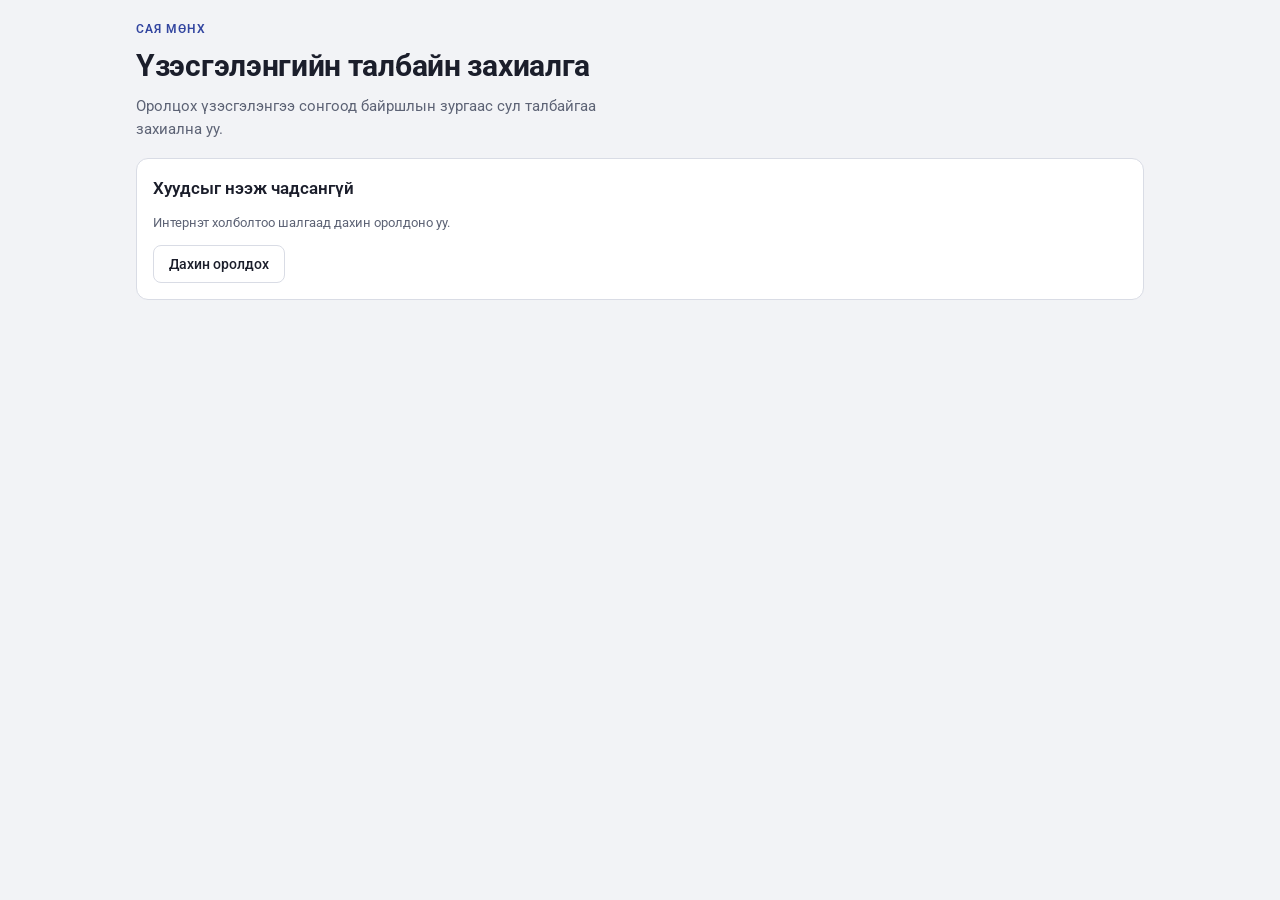
<file: index.html>
<!doctype html>
<html lang="mn">
<head>
<meta charset="utf-8">
<meta name="viewport" content="width=device-width,initial-scale=1,viewport-fit=cover">
<title>Үзэсгэлэнгийн талбай захиалах</title>
<meta name="description" content="Үзэсгэлэнгийн байршлын зургаас сул талбайгаа сонгож онлайнаар захиалаарай.">
<link rel="stylesheet" href="https://fonts.googleapis.com/css2?family=Roboto:wght@400;500;700&family=Roboto+Mono:wght@500;600&display=swap">
<link rel="stylesheet" href="style.css?v=7">
</head>
<body>
<div class="wrap">
  <header>
    <p class="eyebrow" id="dates">Талбайн захиалга</p>
    <h1 id="title">Үзэсгэлэнгийн талбай захиалах</h1>
    <p class="lead" id="lead">Байршлын зургаас ногоон хүрээтэй сул талбайгаа сонгоод 1 минутад захиална.</p>
    <p class="hint" id="about" hidden style="margin-top:8px;max-width:62ch;font-size:14px;white-space:pre-line"></p>
  </header>

  <section id="home" hidden style="display:flex;flex-direction:column;gap:12px"></section>

  <div class="loading" id="loading"><span class="spin"></span><span>Байршлын зургийг ачааллаж байна…</span></div>
  <div class="card" id="fatal" hidden><h2>Хуудсыг нээж чадсангүй</h2><p class="hint" id="fatalMsg"></p><div><button class="btn" id="retry">Дахин оролдох</button></div></div>

  <section class="card" id="pick" hidden aria-labelledby="pickH">
    <div class="row spread"><h2 id="pickH">Талбайгаа сонгоно уу</h2><span class="hint"><b id="freeN" style="color:var(--fg)"></b> сул талбай</span></div>
    <div class="chips" id="cats" role="group" aria-label="Салбараар шүүх"></div>
    <div class="frame" id="frame"><div class="plan pub" id="plan"><img id="img" alt="Үзэсгэлэнгийн байршлын зураг"><div class="layer" id="layer"></div></div></div>
    <div class="row spread">
      <div class="legend"><span><i style="border-color:var(--free);background:color-mix(in srgb,var(--free) 22%,transparent)"></i>Сул — дарж захиална</span><span><i style="border-color:var(--held);background:color-mix(in srgb,var(--held) 40%,transparent)"></i>Түр барьсан</span><span><i style="border-color:var(--paid);background:color-mix(in srgb,var(--paid) 40%,transparent)"></i>Захиалагдсан</span></div>
      <label class="f" style="flex-direction:row;align-items:center;gap:8px">Томруулах <input id="zoom" type="range" min="100" max="320" step="10" value="100"></label>
    </div>
  </section>

  <section class="panel" id="info" hidden aria-live="polite"></section>

  <section class="card" id="how" hidden>
    <h2>Хэрхэн захиалах вэ</h2>
    <ol class="steps">
      <li><b>Талбайгаа сонгоно</b>Ногоон хүрээтэй талбай дээр дарахад хэмжээ, салбар, үнэ харагдана.</li>
      <li><b>Мэдээллээ оруулна</b>Байгууллагын нэр, утсаа оруулаад "Захиалах" дарна.</li>
      <li><b id="hHold">48 цаг барьцаалагдана</b>Талбай танд түр барьцаалагдаж, менежер тантай холбогдоно.</li>
      <li><b id="hAdv">Урьдчилгаа төлнө</b>Урьдчилгаа төлөхөд захиалга баталгаажна.</li>
    </ol>
  </section>
</div>
<div id="toast" hidden></div>

<script src="config.js"></script>
<script src="common.js?v=4"></script>
<script>
// Үзэсгэлэнгийн код: ?e=код эсвэл цэвэр хаяг /код (404.html дамжуулна)
const PATH_ID = location.pathname.replace(/^\/+|\/+$/g, "").split("/").pop();
const EID = new URLSearchParams(location.search).get("e") || (PATH_ID && !/\./.test(PATH_ID) && PATH_ID !== "expo-booking" ? decodeURIComponent(PATH_ID) : "");
let D = null, sel = null, done = {}, filter = null, zoom = 100, busy = false;
const MINE = "expo-mine-" + EID;
try { done = JSON.parse(store(MINE) || "{}") || {}; } catch (e) { done = {}; }
const catOf = b => D.cats.find(c => c.id === b.cat) || D.cats[0] || { name: "", color: "#ccc", price: 0 };
const byId = id => D.booths.find(b => b.id === id);

const fmtDate = d => d ? d.replace(/-/g, ".") : "";
const range = (a, b) => a && b ? fmtDate(a) + " – " + (a.slice(0, 4) === b.slice(0, 4) ? fmtDate(b).slice(5) : fmtDate(b)) : fmtDate(a || b);
async function home() {
  const org = window.EXPO_ORG || "";
  document.title = (org ? org + " — " : "") + "Талбайн захиалга";
  $("#dates").textContent = org || "Талбайн захиалга"; $("#title").textContent = "Үзэсгэлэнгийн талбайн захиалга";
  const lt = document.querySelector("#loading span:last-child"); if (lt) lt.textContent = "Ачааллаж байна…";
  $("#lead").textContent = "Оролцох үзэсгэлэнгээ сонгоод байршлын зургаас сул талбайгаа захиална уу.";
  try {
    const r = await api("list");
    const open = r.expos.filter(x => x.open);
    if (open.length === 1 && r.expos.length === 1) { location.replace(encodeURIComponent(open[0].key)); return; }
    $("#loading").hidden = true; $("#home").hidden = false;
    if (!r.expos.length) { $("#home").innerHTML = '<div class="card"><h2>Одоогоор нээлттэй захиалга алга</h2><p class="hint">Шинэ үзэсгэлэнгийн захиалга нээгдэхэд энд харагдана.</p></div>'; return; }
    $("#home").innerHTML = r.expos.map(x => {
      const pct = x.total ? Math.round((x.total - x.free) / x.total * 100) : 0;
      return '<article class="card expo-card' + (x.poster ? ' has-poster' : '') + '">' + (x.poster ? '<button class="poster" type="button" data-poster="' + esc(x.poster) + '" aria-label="' + esc(x.name) + ' — постерийг томоор харах"><span class="spin"></span></button>' : '') +
        '<div class="expo-body"><span class="pill" style="align-self:flex-start;color:var(--' + (x.open ? "free" : "muted") + ');border-color:var(--' + (x.open ? "free" : "line") + ')">' + (x.open ? "Захиалга нээлттэй" : "Удахгүй") + '</span>' +
        '<h2 style="font-size:19px">' + esc(x.name) + '</h2><p class="hint">' + esc([range(x.start, x.end), x.place].filter(Boolean).join(" · ")) + '</p>' +
        (x.about ? '<p style="margin:0;max-width:62ch;white-space:pre-line">' + esc(x.about) + '</p>' : "") +
        (x.open ? '<div class="bar" aria-hidden="true"><i style="width:' + pct + '%"></i></div><p class="hint"><b style="color:var(--fg)">' + x.free + '</b> / ' + x.total + ' талбай сул байна</p><div><a class="btn pri" href="' + encodeURIComponent(x.key) + '">Талбай захиалах →</a></div>'
          : '<p class="hint">Захиалга нээгдэхэд энэ хуудсаар захиалах боломжтой болно.</p>') + "</div></article>";
    }).join("");
    showPosters(r.expos.map(x => x.poster).filter(Boolean));
  } catch (e) { fatal(e.message); }
}

/** Постеруудыг нэг нэгээр ачаална (хуудас эхлээд текстээрээ харагдана). Дарахад томоор нээнэ. */
async function showPosters(ids) {
  for (const id of ids) {
    const btns = document.querySelectorAll('[data-poster="' + id + '"]');
    try {
      const src = await loadPoster(id, ids);
      btns.forEach(b => { b.innerHTML = '<img alt="" src="' + src + '">'; b.onclick = () => zoomPoster(src, b.getAttribute("aria-label")); });
    } catch (e) { btns.forEach(b => b.remove()); }
  }
}
function zoomPoster(src, label) {
  const d = document.createElement("div");
  d.className = "lightbox"; d.setAttribute("role", "dialog"); d.setAttribute("aria-label", label || "Постер");
  d.innerHTML = '<img alt="" src="' + src + '"><button class="btn" type="button">Хаах ✕</button>';
  const close = () => { d.remove(); document.removeEventListener("keydown", key); };
  const key = e => { if (e.key === "Escape") close(); };
  d.onclick = close; document.addEventListener("keydown", key);
  document.body.appendChild(d); d.querySelector("button").focus();
}

async function load(first) {
  if (!EID) { home(); return; }
  try {
    const r = await api("expo", { e: EID });
    const prev = D; D = r;
    if (first) {
      document.title = r.expo.name + " — үзэсгэлэнгийн талбай захиалах";
      $("#title").textContent = r.expo.name;
      $("#dates").textContent = [range(r.expo.start, r.expo.end), r.expo.place].filter(Boolean).join(" · ") || "Талбайн захиалга";
      if (r.expo.about) { $("#about").textContent = r.expo.about; $("#about").hidden = false; }
      $("#hHold").textContent = r.expo.holdHours + " цаг барьцаалагдана";
      $("#hAdv").textContent = r.expo.advancePct + "% урьдчилгаа төлнө";
      const src = await loadImage(r.expo.imageId);
      $("#img").src = src;
      $("#loading").hidden = true; $("#pick").hidden = false; $("#how").hidden = false;
      const fit = fitBooths(r.booths, $("#frame"), window.innerWidth < 700);
      zoom = fit.zoom; $("#zoom").value = zoom;
      chips(); renderPlan(); requestAnimationFrame(fit.scroll);
    }
    renderPlan();
    const s = sel && byId(sel);
    if (s && prev && !done[s.id]) { const was = prev.booths.find(b => b.id === s.id); if (was && was.status !== s.status) info(); }
  } catch (e) { if (first) fatal(e.message); }
}
function fatal(m) { $("#loading").hidden = true; $("#fatal").hidden = false; $("#fatalMsg").textContent = m; }
$("#retry").onclick = () => { $("#fatal").hidden = true; $("#loading").hidden = false; load(true); };

function renderPlan() {
  $("#plan").style.width = Math.round(Math.max($("#frame").clientWidth - 2, 1) * zoom / 100) + "px";
  $("#layer").innerHTML = D.booths.map(b => '<button class="bt st-' + b.status + (b.id === sel ? " sel" : "") + (filter && b.cat !== filter ? " dim" : "") + '" data-id="' + esc(b.id) + '" style="left:' + b.x + "%;top:" + b.y + "%;width:" + b.w + "%;height:" + b.h + '%" aria-label="' + esc(b.code) + ", " + b.m2 + " м², " + { free: "сул", held: "түр барьсан", sold: "захиалагдсан" }[b.status] + '"></button>').join("");
  $("#freeN").textContent = D.booths.filter(b => b.status === "free" && (!filter || b.cat === filter)).length;
}
function chips() {
  if (D.cats.length < 2) { $("#cats").hidden = true; return; }
  $("#cats").innerHTML = '<button data-c="" aria-pressed="' + !filter + '">Бүх салбар</button>' + D.cats.map(c => '<button data-c="' + esc(c.id) + '" aria-pressed="' + (filter === c.id) + '"><span class="sw" style="background:' + esc(c.color) + '"></span>' + esc(c.name) + (c.price ? " · " + fmt(c.price) + " ₮/м²" : "") + "</button>").join("");
}
$("#cats").onclick = e => { const b = e.target.closest("button"); if (!b) return; filter = b.dataset.c || null; chips(); renderPlan(); };
$("#zoom").oninput = e => { zoom = +e.target.value; renderPlan(); };
window.addEventListener("resize", () => { if (D) renderPlan(); });
$("#layer").addEventListener("click", e => { const bt = e.target.closest(".bt"); if (!bt) return; sel = bt.dataset.id; renderPlan(); info(); setTimeout(() => $("#info").scrollIntoView({ block: "nearest", behavior: "smooth" }), 60); });

function info() {
  const el = $("#info"), b = byId(sel); if (!b) { el.hidden = true; return; }
  const c = catOf(b), adv = Math.round(b.price * D.expo.advancePct / 100), mine = done[b.id];
  let h = '<div class="row spread"><div class="row" style="gap:8px"><span class="code">' + esc(b.code) + "</span>" + pillHtml(mine ? "held" : b.status, true) + '</div><strong style="font-size:20px;font-variant-numeric:tabular-nums">' + fmt(mine ? mine.price : b.price) + " ₮</strong></div>" +
    '<p class="hint" style="margin-top:-6px">' + b.m2 + ' м²' + (c.name ? ' · <span class="sw" style="background:' + esc(c.color) + '"></span> ' + esc(c.name) : "") + "</p>";
  if (mine) {
    h += '<div class="ok"><strong>Захиалга бүртгэгдлээ, баярлалаа!</strong><p class="hint" style="margin-top:4px">' + esc(b.code) + " талбай " + mine.holdHours + " цагийн турш танд барьцаалагдлаа. Энэ хугацаанд урьдчилгаагаа төлнө үү. Менежер удахгүй тантай холбогдоно.</p></div>" +
      '<div class="kv"><span>Байгууллага</span><b>' + esc(mine.org) + "</b><span>Нийт дүн</span><b>" + fmt(mine.price) + " ₮</b><span>Урьдчилгаа</span><b>" + fmt(mine.advance) + " ₮</b><span>Гүйлгээний утга</span><b>" + esc(b.code + " " + mine.org) + "</b>" + (D.expo.payInfo ? "<span>Данс</span><b>" + esc(D.expo.payInfo) + "</b>" : "") + "</div>";
    h += '<p class="hint">🎁 Үзэсгэлэнгийн өдрүүдэд хямдрал зарлах бол <a href="promo.html?e=' + encodeURIComponent(EID) + '">энд бүртгүүлээрэй</a> — бид сошиал сувгуудаараа сурталчилна.</p>';
  } else if (b.status === "free") {
    h += '<form id="bf" class="grid" novalidate>' +
      '<label class="f">Байгууллагын нэр *<input id="fOrg" type="text" autocomplete="organization" placeholder="Өглөө Трейд ХХК"><span class="err" id="eOrg"></span></label>' +
      '<label class="f">Хариуцах хүн<input id="fPer" type="text" autocomplete="name" placeholder="Б. Сараа"></label>' +
      '<label class="f">Утас *<input id="fTel" type="tel" inputmode="numeric" autocomplete="tel" placeholder="99112233"><span class="err" id="eTel"></span></label>' +
      '<label class="f">Имэйл (заавал биш)<input id="fMail" type="email" autocomplete="email" placeholder="info@company.mn"><span class="err" id="eMail"></span></label>' +
      (D.products && D.products.length ? '<div class="f" style="grid-column:1/-1"><span>Юу худалдах вэ? * <span class="hint">(' + (D.maxProducts || 3) + ' хүртэл сонгоно)</span></span><div id="fProd"></div><span class="err" id="eProd"></span></div>' : "") +
      '<div class="row" style="grid-column:1/-1"><button class="btn pri" type="submit" id="fBtn">Захиалах</button><span class="hint">Урьдчилгаа ' + fmt(adv) + " ₮ · " + D.expo.holdHours + " цагийн дотор</span></div><span class=\"err\" id=\"eAll\" style=\"grid-column:1/-1\"></span></form>";
  } else h += '<p class="hint">Энэ талбай ' + (b.status === "held" ? "түр барьцаалагдсан" : "захиалагдсан") + " байна. Ногоон хүрээтэй сул талбайгаас сонгоно уу.</p>";
  el.innerHTML = h; el.hidden = false;
  const f = $("#bf"); if (!f) return;
  const pp = $("#fProd") ? productPicker($("#fProd"), D.products, D.maxProducts, () => { $("#eProd").textContent = ""; $("#eAll").textContent = ""; }) : null;
  ["fOrg", "fTel", "fMail"].forEach(k => { $("#" + k).oninput = () => { $("#e" + k.slice(1)).textContent = ""; $("#eAll").textContent = ""; }; });
  f.onsubmit = async e => {
    e.preventDefault(); if (busy) return;
    const org = $("#fOrg").value.trim(), tel = $("#fTel").value.replace(/[\s-]/g, ""), mail = $("#fMail").value.trim();
    const okTel = /^\d{8}$/.test(tel), okMail = true; // имэйл заавал биш, буруу бичсэн ч захиалгыг саатуулахгүй
    $("#eOrg").textContent = org ? "" : "Байгууллагын нэрээ оруулна уу"; $("#eTel").textContent = okTel ? "" : "8 оронтой утасны дугаар оруулна уу"; $("#eMail").textContent = okMail ? "" : "Имэйл хаяг буруу байна";
    const pr = pp ? pp.get() : { products: [], other: "" }, okProd = !pp || pr.products.length || pr.other;
    if (pp) $("#eProd").textContent = okProd ? "" : "Юу худалдахаа сонгоно уу";
    if (!org || !okTel || !okMail || !okProd) return;
    busy = true; $("#fBtn").disabled = true; $("#fBtn").textContent = "Илгээж байна…";
    try {
      const r = await api("book", { e: EID, boothId: b.id, org, person: $("#fPer").value.trim(), tel, mail, products: pr.products, other: pr.other });
      done[b.id] = r.booking; store(MINE, JSON.stringify(done)); b.status = "held";
      renderPlan(); info();
    } catch (err) {
      $("#eAll").textContent = err.message; $("#fBtn").disabled = false; $("#fBtn").textContent = "Захиалах";
      if (err.server) load(false);
    } finally { busy = false; }
  };
}

load(true);
setInterval(() => { if (EID && !document.hidden && D && !busy) load(false); }, 60000);
document.addEventListener("visibilitychange", () => { if (EID && !document.hidden && D && !busy) load(false); });
</script>
</body>
</html>
</file>
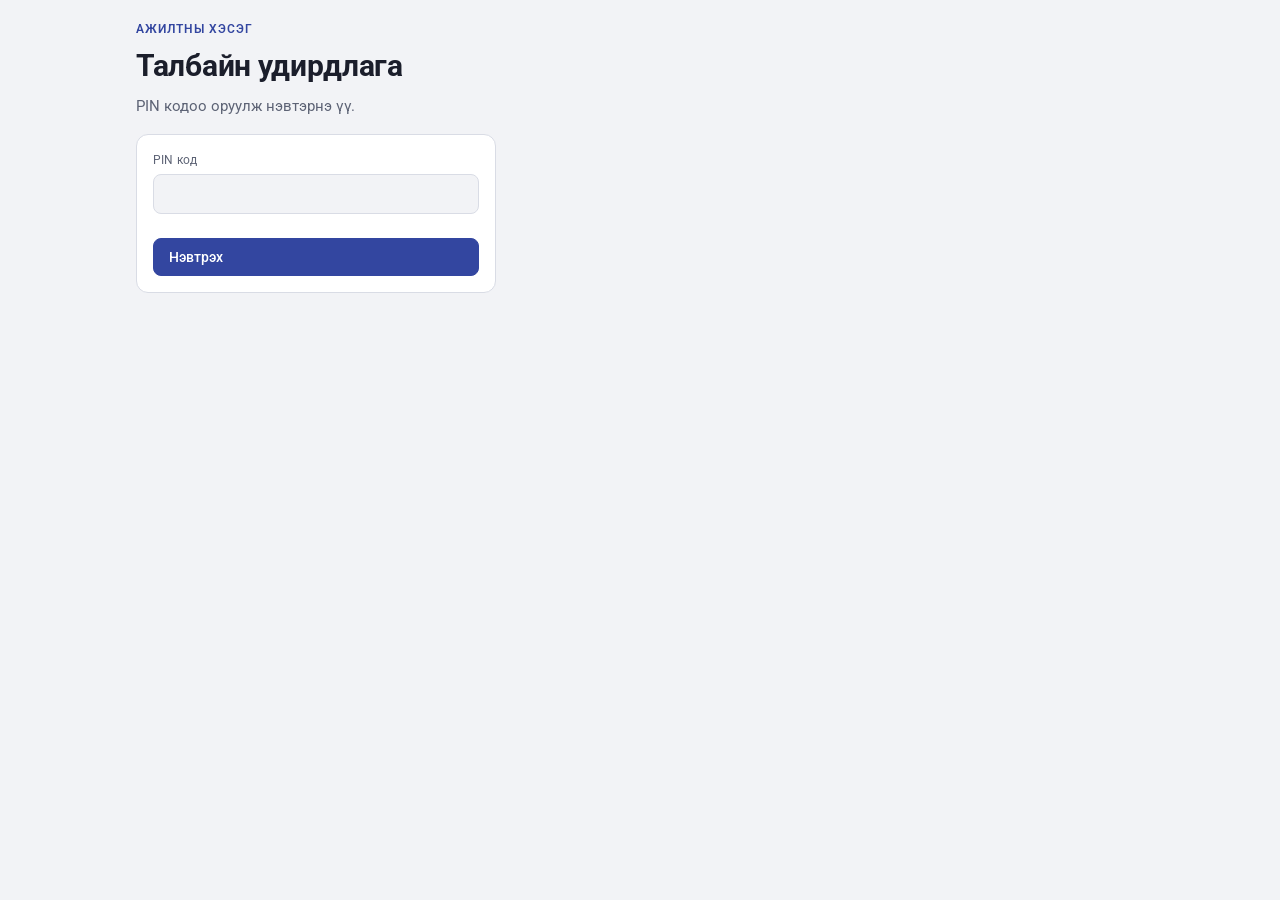
<file: admin.html>
<!doctype html>
<html lang="mn">
<head>
<meta charset="utf-8">
<meta name="viewport" content="width=device-width,initial-scale=1,viewport-fit=cover">
<meta name="robots" content="noindex">
<title>Үзэсгэлэнгийн талбайн удирдлага</title>
<link rel="stylesheet" href="https://fonts.googleapis.com/css2?family=Roboto:wght@400;500;700&family=Roboto+Mono:wght@500;600&display=swap">
<link rel="stylesheet" href="style.css?v=7">
</head>
<body>
<div class="wrap">

  <!-- Нэвтрэх -->
  <section id="vLogin" hidden>
    <header><p class="eyebrow">Ажилтны хэсэг</p><h1>Талбайн удирдлага</h1><p class="lead">PIN кодоо оруулж нэвтэрнэ үү.</p></header>
    <form class="card" id="loginForm" style="max-width:360px;margin-top:16px" novalidate>
      <label class="f">PIN код<input id="pin" type="password" inputmode="numeric" autocomplete="current-password"></label>
      <span class="err" id="loginErr"></span>
      <button class="btn pri" type="submit" id="loginBtn">Нэвтрэх</button>
    </form>
  </section>

  <!-- Үзэсгэлэнгийн жагсаалт -->
  <section id="vList" hidden>
    <header class="row spread" style="align-items:flex-end">
      <div><p class="eyebrow" id="hello"></p><h1>Үзэсгэлэнгүүд</h1></div>
      <div class="row"><a class="btn sm" id="reportBtn" href="tailan.html" hidden>📊 Тайлан</a><button class="btn sm" id="staffBtn" hidden>Ажилтан</button><button class="link" id="logout">Гарах</button></div>
    </header>
    <form class="card" id="newForm" style="margin-top:16px" novalidate>
      <h2>Шинэ үзэсгэлэн</h2>
      <div class="grid">
        <label class="f">Нэр *<input id="nName" type="text" placeholder="Цагаан сар 2027"></label>
        <label class="f">Үзэсгэлэн (бүтээгдэхүүний жагсаалт)<select id="nTpl"><option value="">— Сонгоогүй —</option></select></label>
        <label class="f">Эхлэх өдөр<input id="nStart" type="date"></label>
        <label class="f">Дуусах өдөр<input id="nEnd" type="date"></label>
        <label class="f">Холбоосын нэр (латин)<input id="nSlug" type="text" autocapitalize="off" spellcheck="false" placeholder="tsagaansar2027"></label>
      </div>
      <span class="err" id="newErr"></span>
      <div><button class="btn pri" type="submit" id="newBtn">Үүсгэх</button></div>
    </form>
    <div class="expo-list" id="expoList" style="margin-top:16px"></div>
  </section>

  <!-- Ажилтан удирдах (захирал, систем админ) -->
  <section id="vStaff" hidden style="display:flex;flex-direction:column;gap:16px">
    <header><button class="link" id="staffBack">← Бүх үзэсгэлэн</button><h1>Ажилтан</h1><p class="lead">Ажилтан бүр өөрийн PIN-ээр энэ хуудсанд нэвтэрнэ. Ажлаас гарсан хүнийг идэвхгүй болгоход нэвтрэх боломжгүй болно.</p></header>
    <div class="card"><div class="tbl"><table id="staffTbl"></table></div></div>
    <form class="card" id="staffForm" novalidate>
      <h2 id="sfTitle">Шинэ ажилтан нэмэх</h2>
      <div class="grid">
        <label class="f">Нэр *<input id="sfName" type="text" placeholder="Б. Сараа"></label>
        <label class="f">PIN * (4–8 оронтой тоо)<input id="sfPin" type="text" inputmode="numeric" autocomplete="off"></label>
        <label class="f">Эрх<select id="sfRole"><option value="staff">Менежер</option><option value="admin">Захирал</option><option value="system">Систем админ</option></select></label>
        <label class="f" style="flex-direction:row;align-items:center;gap:8px;font-size:14px;color:var(--fg);align-self:end;padding-bottom:10px"><input id="sfActive" type="checkbox" checked> Идэвхтэй</label>
      </div>
      <p class="hint" id="sfRoleHint"></p>
      <span class="err" id="sfErr"></span>
      <div class="row"><button class="btn pri" type="submit" id="sfSave">Хадгалах</button><button class="link" type="button" id="sfCancel" hidden>Болих</button></div>
    </form>
  </section>

  <!-- Нэг үзэсгэлэн -->
  <section id="vExpo" hidden style="display:flex;flex-direction:column;gap:16px">
    <header class="row spread" style="align-items:flex-end">
      <div style="min-width:0">
        <button class="link" id="back">← Бүх үзэсгэлэн</button>
        <h1 id="eName"></h1>
        <p class="hint" id="eMeta"></p>
      </div>
      <div class="row" id="eActions"></div>
    </header>

    <div class="note" id="eNote" hidden></div>

    <!-- Зураг оруулах / таниулах -->
    <section class="card" id="cImage">
      <h2 id="imgTitle">1. Байршлын зураг оруулах</h2>
      <p class="hint" id="imgHint">Зураг оруулахад систем талбай бүрийн дугаар, байршил, м², салбарыг автоматаар таньж бэлдэнэ. Ихэвчлэн 1–2 минут болно.</p>
      <div class="row">
        <span class="btn pri file" role="button" id="upBtn"><span id="upLabel">Зураг сонгох</span><input id="file" type="file" accept="image/jpeg,image/png,image/webp" aria-label="Байршлын зураг сонгох"></span>
        <button class="btn" id="detectBtn" hidden>Дахин таниулах</button>
      </div>
      <div class="loading" id="busy" hidden><span class="spin"></span><span id="busyText"></span></div>
    </section>

    <!-- Талбай -->
    <section class="card" id="cPlan" hidden>
      <div class="row spread">
        <h2 id="planTitle">2. Шалгах ба засах</h2>
        <span class="dirty" id="dirty" hidden>Хадгалаагүй өөрчлөлт байна</span>
      </div>
      <div class="row">
        <button class="btn" id="addBtn" aria-pressed="false">+ Талбай нэмэх</button>
        <button class="btn" id="undoBtn">Буцаах</button>
        <button class="btn pri" id="saveBtn">Хадгалах</button>
        <label class="f" style="flex-direction:row;align-items:center;gap:8px;margin-left:auto">Томруулах <input id="zoom" type="range" min="100" max="320" step="10" value="100"></label>
      </div>
      <p class="hint" id="planHint"></p>
      <div class="frame" id="frame"><div class="plan" id="plan"><img id="img" alt="Байршлын зураг"><div class="layer" id="layer"></div></div></div>
      <div class="legend"><span><i style="border-color:var(--accent)"></i>Сул</span><span><i style="border-color:var(--held);background:color-mix(in srgb,var(--held) 40%,transparent)"></i>Түр барьсан</span><span><i style="border-color:var(--adv);background:color-mix(in srgb,var(--adv) 42%,transparent)"></i>Урьдчилгаа</span><span><i style="border-color:var(--paid);background:color-mix(in srgb,var(--paid) 42%,transparent)"></i>Бүрэн төлсөн</span></div>
      <div class="panel" id="info" hidden></div>
    </section>

    <!-- Салбар ба үнэ -->
    <section class="card" id="cCats" hidden>
      <h2>3. Салбар ба үнэ</h2>
      <p class="hint">1 м²-ийн үнийг оруулахад талбай бүрийн үнэ автоматаар бодогдоно. Захиалсан талбайн үнэ захиалсан үеийнхээрээ хадгалагдана.</p>
      <div id="cats" style="display:flex;flex-direction:column;gap:8px"></div>
      <div class="row"><button class="btn sm" id="addCat">+ Салбар нэмэх</button><span class="hint">Өөрчлөлтийн дараа "Хадгалах" дарна уу.</span></div>
    </section>

    <!-- Захиалга -->
    <section class="card" id="cBook" hidden>
      <h2>Захиалга ба төлбөр</h2>
      <div class="stats" id="stats"></div>
      <div class="row"><label class="f" style="width:auto">Шүүх<select id="filter"><option value="all">Бүгд</option><option value="booked">Захиалгатай</option><option value="held">Түр барьсан</option><option value="adv">Урьдчилгаа төлсөн</option><option value="paid">Бүрэн төлсөн</option><option value="free">Сул</option></select></label></div>
      <div class="tbl"><table id="list"></table></div>
    </section>

    <!-- Тохиргоо -->
    <details class="card" id="cSettings">
      <summary style="cursor:pointer;font-weight:600">Үзэсгэлэнгийн тохиргоо</summary>
      <form id="setForm" class="grid" style="margin-top:12px" novalidate>
        <label class="f">Нэр<input id="sName" type="text"></label>
        <label class="f">Холбоосын нэр (латин)<input id="sSlug" type="text" autocapitalize="off" spellcheck="false" placeholder="tsagaansar2027"></label>
        <label class="f">Эхлэх өдөр<input id="sStart" type="date"></label>
        <label class="f">Дуусах өдөр<input id="sEnd" type="date"></label>
        <label class="f">Түр барих хугацаа, цаг<input id="sHold" type="number" min="1" max="240" inputmode="numeric"></label>
        <label class="f">Урьдчилгаа, %<input id="sAdv" type="number" min="0" max="100" inputmode="numeric"></label>
        <label class="f">Байршил<input id="sPlace" type="text" placeholder="Урангаан — UG Expo"></label>
        <label class="f">Бүтээгдэхүүний жагсаалт<select id="sTpl"><option value="">— Асуухгүй —</option></select></label>
        <label class="f" style="grid-column:1/-1">Товч тайлбар (нүүр хуудсанд харагдана)<textarea id="sAbout" rows="3" maxlength="600" placeholder="Монгол өв соёл, гар урлал, үндэсний үйлдвэрлэлийн Цагаан сарын худалдаа-үзэсгэлэн" style="font:15px var(--body);color:var(--fg);background:var(--bg);border:1px solid var(--line);border-radius:8px;padding:10px;width:100%;resize:vertical"></textarea></label>
        <label class="f">Нээлттэй цаг (постод)<input id="sHours" type="text" placeholder="10:00–20:00"></label>
        <label class="f">Холбоо барих утас (постод)<input id="sPhone" type="tel" placeholder="9911 2233"></label>
        <label class="f" style="grid-column:1/-1">Төлбөр төлөх данс (оролцогч захиалсны дараа харна)<input id="sPay" type="text" placeholder="Хаан банк 5012345678, Идэр дөрвөн улирал ХХК"></label>
        <div class="row" style="align-self:end"><button class="btn" type="submit">Тохиргоо хадгалах</button></div>
      </form>
      <div class="row" style="margin-top:16px;align-items:flex-start;gap:14px;border-top:1px solid var(--line);padding-top:14px">
        <div id="posterBox" style="width:110px;aspect-ratio:3/4;border:1px dashed var(--line);border-radius:8px;background:var(--bg);display:grid;place-items:center;overflow:hidden;font-size:12px;color:var(--muted);text-align:center">Постер алга</div>
        <div style="display:flex;flex-direction:column;gap:8px;flex:1;min-width:180px">
          <b style="font-size:14px">Постер зураг</b>
          <p class="hint">Нүүр хуудсанд үзэсгэлэнгийн тайлбарын хажууд харагдана. Босоо зураг хамгийн тохиромжтой.</p>
          <div class="row"><label class="btn sm" for="posterFile" id="posterPick">Постер оруулах</label><input id="posterFile" type="file" accept="image/*" hidden><button class="btn sm warn" type="button" id="posterDel" hidden>Устгах</button></div>
        </div>
      </div>
      <div class="row" id="delBox" hidden style="margin-top:16px;align-items:center;gap:12px;border-top:1px solid var(--line);padding-top:14px">
        <button class="btn sm warn" type="button" id="delExpo">🗑 Үзэсгэлэн устгах</button>
        <span class="hint" id="delHint">Талбай, захиалга, зургууд бүгд устна. Буцаах боломжгүй.</span>
      </div>
    </details>
  </section>

  <div class="loading" id="pageLoad"><span class="spin"></span><span>Ачааллаж байна…</span></div>
</div>
<div id="toast" hidden></div>

<script src="config.js"></script>
<script src="common.js?v=4"></script>
<script>
let PIN = store("expo-pin") || "", USER = null, EXPO = null, CATS = [], BOOTHS = [], hist = [], dirty = false;
let sel = null, adding = false, drag = null, zoom = 100, cancelArm = null, phoneForm = false, pollT = null, imgData = null;
const STN = { free: "Сул", held: "Түр барьсан", adv: "Урьдчилгаа төлсөн", paid: "Бүрэн төлсөн" };
const PALETTE = ["#2F6FE0", "#57C8E6", "#F2B84B", "#C98BD6", "#6E7F92", "#5BBE8A", "#E8846B"];
const booked = b => b.status === "held" || b.status === "adv" || b.status === "paid";
const uid = () => "n" + Math.random().toString(36).slice(2, 9);
const catOf = b => CATS.find(c => c.id === b.cat) || CATS[0] || { name: "—", color: "#ccc", price: 0 };
const listPrice = b => Math.round((Number(b.m2) || 0) * (Number(catOf(b).price) || 0) / 1000) * 1000;
const price = b => booked(b) && b.price ? b.price : listPrice(b);
const byId = id => BOOTHS.find(b => b.id === id);

const BOSS = () => !!USER && (USER.role === "system" || USER.role === "admin");
const ROLE_NAME = { system: "Систем админ", admin: "Захирал", staff: "Менежер" };
function show(v) { ["vLogin", "vList", "vExpo", "vStaff"].forEach(x => $("#" + x).hidden = x !== v); $("#pageLoad").hidden = true; window.scrollTo(0, 0); }
function busy(text) { $("#busy").hidden = !text; $("#busyText").textContent = text || ""; $("#upBtn").style.pointerEvents = text ? "none" : ""; $("#detectBtn").disabled = !!text; }
async function call(a, data, opts) {
  try { return await api(a, Object.assign({ pin: PIN }, data || {}), opts); }
  catch (e) { if (e.server && /^PIN код(оо)? (буруу|оруулна)/.test(e.message)) { logout(); } throw e; }
}

/* ---------- Нэвтрэх ---------- */
$("#loginForm").onsubmit = async e => {
  e.preventDefault(); const p = $("#pin").value.trim(); $("#loginErr").textContent = "";
  if (!p) { $("#loginErr").textContent = "PIN кодоо оруулна уу."; return; }
  $("#loginBtn").disabled = true;
  try { const r = await api("login", { pin: p }); PIN = p; USER = r.user; store("expo-pin", p); route(); }
  catch (err) { $("#loginErr").textContent = err.message; }
  finally { $("#loginBtn").disabled = false; }
};
function logout() { PIN = ""; USER = null; store("expo-pin", null); clearInterval(pollT); location.hash = ""; show("vLogin"); }
$("#logout").onclick = logout;

/* Үзэсгэлэн устгах: 1-р дарахад асууна, 2-р дарахад устгана; төлбөртэй захиалгатай бол 3 дахь удаа батлуулна. */
async function delFlow(btn, id, name, done) {
  const reset = () => { delete btn.dataset.arm; btn.textContent = btn.dataset.label || "🗑 Устгах"; btn.classList.remove("armed"); };
  btn.dataset.label = btn.dataset.label || btn.textContent;
  clearTimeout(btn._t); btn._t = setTimeout(reset, 7000);
  if (!btn.dataset.arm) { btn.dataset.arm = "1"; btn.classList.add("armed"); btn.textContent = "«" + name + "» устгах уу? Дахин дарна уу"; return; }
  const force = btn.dataset.arm === "2"; btn.textContent = "Устгаж байна…";
  try { await call("deleteExpo", { id, force }); clearTimeout(btn._t); toast("«" + name + "» устгагдлаа."); done(); }
  catch (e) {
    const m = /^PAID:(\d+)/.exec(e.message);
    if (m) { btn.dataset.arm = "2"; btn.textContent = "⚠️ Төлбөр орсон " + m[1] + " захиалга бас устна. Дахин дарж батална"; return; }
    toast(e.message, 7000); reset();
  }
}

/* ---------- Жагсаалт ---------- */
async function openList() {
  show("vList"); $("#hello").textContent = USER ? USER.name + " · " + (ROLE_NAME[USER.role] || "") : ""; $("#staffBtn").hidden = !BOSS(); $("#reportBtn").hidden = !BOSS(); $("#newForm").hidden = false;
  $("#expoList").innerHTML = '<div class="loading"><span class="spin"></span>Ачааллаж байна…</div>';
  try {
    const r = await call("expos");
    tplOptions($("#nTpl"), r.templates || [], $("#nTpl").value);
    const st = { draft: ["muted", "Бэлтгэл"], open: ["free", "Захиалга нээлттэй"], closed: ["paid", "Хаагдсан"] };
    $("#expoList").innerHTML = r.expos.length ? r.expos.map(x => {
      const s = st[x.status] || st.draft, pct = x.booths ? Math.round(x.booked / x.booths * 100) : 0;
      return '<div class="expo-item" role="button" tabindex="0" data-id="' + esc(x.id) + '" data-name="' + esc(x.name) + '">' + (BOSS() ? '<button class="xdel" type="button" aria-label="Устгах">🗑 Устгах</button>' : '') + '<span class="pill" style="align-self:flex-start;color:var(--' + s[0] + ');border-color:var(--' + s[0] + ')">' + s[1] + '</span><b>' + esc(x.name) + '</b><span class="hint">' + esc([x.start, x.end].filter(Boolean).join(" – ") || "Огноо оруулаагүй") + '</span>' +
        (x.booths ? '<span class="hint">' + x.booked + ' / ' + x.booths + ' талбай захиалагдсан · ' + pct + '%</span><span class="bar"><i style="width:' + pct + '%"></i></span>' : '<span class="hint">' + (x.hasImage ? "Талбай тэмдэглээгүй" : "Байршлын зураг оруулаагүй") + '</span>') + '</div>';
    }).join("") : '<p class="hint">Одоогоор үзэсгэлэн алга. Дээрх хэсгээс эхнийхээ үзэсгэлэнг үүсгэнэ үү.</p>';
  } catch (e) { $("#expoList").innerHTML = '<p class="err">' + esc(e.message) + '</p>'; }
}
$("#expoList").onclick = e => {
  const b = e.target.closest(".expo-item"); if (!b) return;
  const d = e.target.closest(".xdel");
  if (d) { e.stopPropagation(); delFlow(d, b.dataset.id, b.dataset.name, () => b.remove()); return; }
  location.hash = "e=" + b.dataset.id;
};
$("#expoList").onkeydown = e => { const b = e.target.closest(".expo-item"); if (b && e.target === b && (e.key === "Enter" || e.key === " ")) { e.preventDefault(); location.hash = "e=" + b.dataset.id; } };
$("#newForm").onsubmit = async e => {
  e.preventDefault(); const name = $("#nName").value.trim(); $("#newErr").textContent = "";
  if (!name) { $("#newErr").textContent = "Үзэсгэлэнгийн нэрийг оруулна уу."; return; }
  $("#newBtn").disabled = true;
  try { const r = await call("createExpo", { name, template: $("#nTpl").value, slug: $("#nSlug").value.trim(), start: $("#nStart").value, end: $("#nEnd").value }); slugTouched = false; $("#newForm").reset(); location.hash = "e=" + r.id; }
  catch (err) { $("#newErr").textContent = err.message; }
  finally { $("#newBtn").disabled = false; }
};

/* ---------- Нэг үзэсгэлэн ---------- */
async function openExpo(id, quiet) {
  if (!quiet) { SET_EDIT = false; FITTED = false; show("vExpo"); $("#eName").textContent = "…"; $("#cPlan").hidden = $("#cCats").hidden = $("#cBook").hidden = true; sel = null; hist = []; setDirty(false); }
  try {
    const r = await call("staffExpo", { id });
    if (quiet && (dirty || drag)) return;
    EXPO = r.expo; CATS = r.cats; BOOTHS = r.booths; PRODUCTS = r.products || []; TEMPLATES = r.templates || []; MAXP = r.maxProducts || 3; SKEW = Date.now() - r.now; LAYOUT_VER = r.layoutVer || "";
    if (sel && !byId(sel)) sel = null;
    if (EXPO.imageId) { try { imgData = await loadImage(EXPO.imageId); } catch (e) { toast(e.message); } }
    const refit = !quiet || !FITTED;
    if (refit && BOOTHS.length) { const fit = fitBooths(BOOTHS, $("#frame"), window.innerWidth < 700); zoom = fit.zoom; $("#zoom").value = zoom; FITTED = true; render(); requestAnimationFrame(fit.scroll); return; }
    render();
  } catch (e) { if (!quiet) { $("#eName").textContent = "Нээж чадсангүй"; $("#eMeta").textContent = e.message; } }
}
let SKEW = 0, FITTED = false, LAYOUT_VER = "", PRODUCTS = [], TEMPLATES = [], MAXP = 3;
/** Загварын сонголтуудыг select-д бөглөнө (одоогийн утга жагсаалтад байхгүй ч хадгална). */
function tplOptions(sel, list, cur) {
  const first = sel.options[0].outerHTML, all = list.slice(); if (cur && all.indexOf(cur) < 0) all.push(cur);
  sel.innerHTML = first + all.map(t => '<option value="' + esc(t) + '">' + esc(t) + "</option>").join(""); sel.value = cur || "";
}
function render() {
  $("#eName").textContent = EXPO.name;
  $("#eMeta").textContent = [[EXPO.start, EXPO.end].filter(Boolean).join(" – "), { draft: "Бэлтгэл шат", open: "Захиалга нээлттэй", closed: "Захиалга хаагдсан" }[EXPO.status]].filter(Boolean).join(" · ");
  const hasImg = !!EXPO.imageId, hasB = BOOTHS.length > 0, anyBooked = BOOTHS.some(booked);
  $("#cImage").hidden = hasImg && hasB && anyBooked;
  $("#imgTitle").textContent = hasImg ? "Байршлын зураг" : "1. Байршлын зураг оруулах";
  $("#upLabel").textContent = hasImg ? "Зураг солих" : "Зураг сонгох";
  $("#detectBtn").hidden = !hasImg;
  $("#imgHint").textContent = !hasImg ? "Зураг оруулахад систем талбай бүрийн дугаар, байршил, м², салбарыг автоматаар таньж бэлдэнэ. Ихэвчлэн 1–2 минут болно."
    : hasB ? "Зураг солих эсвэл дахин таниулахад одоогийн талбайнууд солигдоно. Захиалга авч эхэлсний дараа энэ хэсэг нуугдана."
    : "Талбай тэмдэглэгдээгүй байна. \"Дахин таниулах\" дарах эсвэл доорх зураг дээр гараар нэмнэ үү.";
  $("#cPlan").hidden = !hasImg; $("#cCats").hidden = !hasImg || !hasB; $("#cBook").hidden = !hasB;
  const a = [];
  if (EXPO.status === "open") a.push('<button class="btn" id="copyLink">Оролцогчийн холбоос хуулах</button><button class="btn" id="copyPromo">🎁 Хямдрал цуглуулах холбоос</button>' + (BOSS() ? '<button class="btn warn" id="closeBtn">Захиалга хаах</button>' : ""));
  else if (BOSS()) a.push('<button class="btn pri" id="openBtn"' + (hasB ? "" : " disabled") + '>Захиалга нээх</button>');
  $("#eActions").innerHTML = a.join("");
  const ob = $("#openBtn"); if (ob) ob.onclick = () => setExpoStatus("open");
  const cb = $("#closeBtn"); if (cb) cb.onclick = () => { if (cb.dataset.arm) setExpoStatus("closed"); else { cb.dataset.arm = 1; cb.textContent = "Дахин дарж хаахыг батална"; } };
  const cl = $("#copyLink"); if (cl) cl.onclick = copyLink;
  $("#delBox").hidden = !BOSS();
  const db = $("#delExpo"); db.onclick = () => delFlow(db, EXPO.id, EXPO.name, () => { setDirty(false); location.hash = ""; });
  const cp = $("#copyPromo"); if (cp) cp.onclick = async () => { const u = pubLink().replace(/([^/]+)$/, "promo.html?e=$1"); try { await navigator.clipboard.writeText(u); toast("Хуулагдлаа. Оролцогчдод илгээвэл тэд үзэсгэлэнгийн хямдралаа бүртгүүлнэ.", 5000); } catch (e) { toast(u, 8000); } };
  const note = $("#eNote");
  if (EXPO.status !== "open" && hasB && !BOSS()) { note.hidden = false; note.textContent = "Талбайнуудыг шалгаж \"Хадгалах\" дарна уу. Үнэ тогтоож, захиалга нээх ажлыг захирал хийнэ."; }
  else if (EXPO.status !== "open" && hasB) { note.hidden = false; note.textContent = "Талбай, үнийг шалгаж \"Хадгалах\" дарсны дараа \"Захиалга нээх\" товчоор оролцогчдод нээнэ." + (EXPO.payInfo ? "" : " Доорх тохиргоонд төлбөрийн дансаа оруулахаа мартуузай."); }
  else if (EXPO.status === "open") { note.hidden = false; note.innerHTML = "Захиалга нээлттэй. Оролцогчдод илгээх холбоос: <b style=\"word-break:break-all\">" + esc(pubLink()) + "</b>"; }
  else note.hidden = true;
  // Тохиргоог засаж байх үед (хадгалаагүй) автомат шинэчлэлт тэдгээрийг дарж бичихгүй
  if (!SET_EDIT) {
    $("#sName").value = EXPO.name; $("#sSlug").value = EXPO.slug || ""; $("#sPlace").value = EXPO.place || ""; $("#sAbout").value = EXPO.about || ""; $("#sStart").value = EXPO.start || ""; $("#sEnd").value = EXPO.end || ""; $("#sHold").value = EXPO.holdHours; $("#sAdv").value = EXPO.advancePct; $("#sPay").value = EXPO.payInfo || "";
    $("#sHours").value = EXPO.hours || ""; $("#sPhone").value = EXPO.phone || "";
    tplOptions($("#sTpl"), TEMPLATES, EXPO.template || "");
  }
  showPosterBox();
  $("#cSettings").hidden = !BOSS(); $("#addCat").parentElement.hidden = !BOSS();
  renderPlan(); info(); cats(); stats(); list();
  $("#planHint").textContent = adding ? "Зураг дээр хуруугаараа чирж шинэ талбайн хүрээг зурна." : "Талбай дээр дарж сонгоно. Сонгосон талбайг чирж зөөнө, баруун доод булангийн дугуйг чирж хэмжээг тааруулна.";
}
function pubLink() { return location.href.replace(/admin\.html.*$/, "").replace(/#.*$/, "").replace(/\/?$/, "/") + (EXPO.slug || EXPO.id); }
async function copyLink() { const u = pubLink(); try { await navigator.clipboard.writeText(u); toast("Холбоос хуулагдлаа. Оролцогчдод илгээнэ үү."); } catch (e) { toast("Холбоосыг дээрх хэсгээс сонгож хуулна уу."); } }
async function setExpoStatus(status) {
  if (dirty) { if (!(await save())) return; }
  try { await call("updateExpo", { id: EXPO.id, status }); toast(status === "open" ? "Захиалга нээгдлээ." : "Захиалга хаагдлаа."); openExpo(EXPO.id, false); }
  catch (e) { toast(e.message, 6000); }
}
let SET_EDIT = false;
["input", "change"].forEach(ev => $("#setForm").addEventListener(ev, () => { SET_EDIT = true; }));
$("#setForm").onsubmit = async e => {
  e.preventDefault();
  try { await call("updateExpo", { id: EXPO.id, slug: $("#sSlug").value.trim(), place: $("#sPlace").value, about: $("#sAbout").value, name: $("#sName").value, start: $("#sStart").value, end: $("#sEnd").value, holdHours: $("#sHold").value, advancePct: $("#sAdv").value, payInfo: $("#sPay").value, template: $("#sTpl").value, hours: $("#sHours").value, phone: $("#sPhone").value }); toast("Тохиргоо хадгалагдлаа."); SET_EDIT = false; openExpo(EXPO.id, true); }
  catch (err) { toast(err.message); }
};

/* ---------- Постер ---------- */
async function showPosterBox() {
  const box = $("#posterBox"), id = EXPO.posterId;
  $("#posterPick").textContent = id ? "Солих" : "Постер оруулах"; $("#posterDel").hidden = !id;
  if (!id) { box.textContent = "Постер алга"; return; }
  box.innerHTML = '<span class="spin"></span>';
  try { const src = await loadPoster(id); if (EXPO.posterId === id) box.innerHTML = '<img alt="Постер" src="' + src + '" style="width:100%;height:100%;object-fit:cover">'; }
  catch (e) { box.textContent = "Ачаалж чадсангүй"; }
}
$("#posterFile").onchange = async e => {
  const f = e.target.files && e.target.files[0]; e.target.value = ""; if (!f) return;
  busy("Постер илгээж байна…");
  try { const img = await shrinkImage(f, 1200, 0.82); const r = await call("poster", { id: EXPO.id, data: img.data }, { timeout: 90000 }); EXPO.posterId = r.posterId; showPosterBox(); toast("Постер хадгалагдлаа. Нүүр хуудсанд харагдана."); }
  catch (err) { toast(err.message, 6000); }
  finally { busy(""); }
};
$("#posterDel").onclick = async () => {
  const b = $("#posterDel");
  if (!b.dataset.arm) { b.dataset.arm = 1; b.textContent = "Дахин дарж батална"; setTimeout(() => { delete b.dataset.arm; b.textContent = "Устгах"; }, 4000); return; }
  delete b.dataset.arm; b.textContent = "Устгах";
  busy("Постер устгаж байна…");
  try { await call("poster", { id: EXPO.id, data: "" }); EXPO.posterId = ""; showPosterBox(); toast("Постер устгагдлаа."); }
  catch (err) { toast(err.message, 6000); }
  finally { busy(""); }
};

/* ---------- Зураг оруулах, таниулах ---------- */
$("#file").onchange = e => {
  const f = e.target.files && e.target.files[0]; e.target.value = ""; if (!f) return;
  if (!/^image\//.test(f.type)) { toast("JPG эсвэл PNG зураг сонгоно уу."); return; }
  const rd = new FileReader();
  rd.onload = () => {
    const im = new Image();
    im.onload = async () => {
      const k = Math.min(1, 2000 / Math.max(im.width, im.height)), c = document.createElement("canvas");
      c.width = Math.round(im.width * k); c.height = Math.round(im.height * k);
      c.getContext("2d").drawImage(im, 0, 0, c.width, c.height);
      const data = c.toDataURL("image/jpeg", 0.82);
      busy("Зураг илгээж байна…");
      try { await call("uploadImage", { id: EXPO.id, data, w: c.width, h: c.height }, { timeout: 90000 }); await openExpo(EXPO.id, true); await detect(); }
      catch (err) { toast(err.message, 6000); }
      finally { busy(""); }
    };
    im.onerror = () => toast("Зургийг нээж чадсангүй. Өөр зураг сонгоно уу.");
    im.src = rd.result;
  };
  rd.readAsDataURL(f);
};
async function detect() {
  busy("Зургаас талбайнуудыг таньж байна… 1–2 минут болно. Энэ хуудсыг бүү хаагаарай.");
  try { const r = await call("detect", { id: EXPO.id }, { timeout: 330000 }); await openExpo(EXPO.id, true); toast(r.found + " талбай олдлоо. Зураг дээр шалгаад, салбарын үнийг оруулна уу.", 6000); }
  catch (e) { toast(e.message, 7000); }
  finally { busy(""); }
}
$("#detectBtn").onclick = () => { const b = $("#detectBtn"); if (BOOTHS.length && !b.dataset.arm) { b.dataset.arm = 1; b.textContent = "Дахин дарж батална (одоогийн талбай солигдоно)"; return; } delete b.dataset.arm; b.textContent = "Дахин таниулах"; detect(); };

/* ---------- Талбай зурах ---------- */
function renderPlan() {
  const img = $("#img"); if (imgData && img.getAttribute("src") !== imgData) img.src = imgData;
  $("#plan").style.width = Math.round(Math.max($("#frame").clientWidth - 2, 1) * zoom / 100) + "px";
  const L = $("#layer"); L.className = "layer" + (adding ? " adding" : "");
  L.innerHTML = BOOTHS.map(b => {
    const s = b.id === sel, mv = s && !booked(b);
    return '<button class="bt st-' + (b.status || "free") + (s ? " sel" : "") + (mv ? " mv" : "") + '" data-id="' + esc(b.id) + '" style="left:' + b.x + '%;top:' + b.y + '%;width:' + b.w + '%;height:' + b.h + '%" aria-label="' + esc(b.code) + ", " + STN[b.status || "free"] + '">' +
      (b.manual ? "<span>" + esc(b.code) + "</span>" : "") + (mv ? '<i class="hd" data-h="1" aria-hidden="true"></i>' : "") + "</button>";
  }).join("");
}
function setDirty(v) { dirty = v; $("#dirty").hidden = !v; }
function push() { hist.push(JSON.stringify({ CATS, BOOTHS })); if (hist.length > 40) hist.shift(); }
function changed() { setDirty(true); }
$("#undoBtn").onclick = () => { if (!hist.length) { toast("Буцаах өөрчлөлт алга."); return; } const o = JSON.parse(hist.pop()); CATS = o.CATS; BOOTHS = o.BOOTHS; if (sel && !byId(sel)) sel = null; setDirty(true); render(); };
$("#addBtn").onclick = () => { adding = !adding; $("#addBtn").setAttribute("aria-pressed", adding); sel = null; render(); };
$("#zoom").oninput = e => { zoom = +e.target.value; renderPlan(); };
window.addEventListener("resize", () => { if (EXPO && !$("#vExpo").hidden) renderPlan(); });

const L = $("#layer");
const pct = e => { const r = L.getBoundingClientRect(); return { x: (e.clientX - r.left) / r.width * 100, y: (e.clientY - r.top) / r.height * 100 }; };
L.addEventListener("pointerdown", e => {
  const p = pct(e), bt = e.target.closest(".bt");
  if (adding && !bt) { drag = { t: "add", a: p, cur: p }; L.setPointerCapture(e.pointerId); const d = document.createElement("div"); d.className = "tmp"; d.id = "tmp"; L.appendChild(d); e.preventDefault(); return; }
  if (!bt) { if (sel) { sel = null; cancelArm = null; phoneForm = false; renderPlan(); info(); list(); } return; }
  const b = byId(bt.dataset.id);
  if (b.id !== sel) { sel = b.id; cancelArm = null; phoneForm = false; renderPlan(); info(); list(); return; }
  if (booked(b)) return;
  drag = { t: e.target.dataset.h ? "size" : "move", b, a: p, o: { x: b.x, y: b.y, w: b.w, h: b.h }, moved: false };
  L.setPointerCapture(e.pointerId); e.preventDefault();
});
L.addEventListener("pointermove", e => {
  if (!drag) return; const p = pct(e), dx = p.x - drag.a.x, dy = p.y - drag.a.y;
  if (drag.t === "add") { drag.cur = p; const t = $("#tmp"); if (t) { t.style.left = Math.min(p.x, drag.a.x) + "%"; t.style.top = Math.min(p.y, drag.a.y) + "%"; t.style.width = Math.abs(dx) + "%"; t.style.height = Math.abs(dy) + "%"; } return; }
  if (!drag.moved && Math.abs(dx) + Math.abs(dy) < 0.3) return;
  if (!drag.moved) { push(); drag.moved = true; }
  const b = drag.b, o = drag.o;
  if (drag.t === "move") { b.x = Math.max(0, Math.min(100 - o.w, o.x + dx)); b.y = Math.max(0, Math.min(100 - o.h, o.y + dy)); }
  else { b.w = Math.max(0.8, Math.min(100 - o.x, o.w + dx)); b.h = Math.max(0.8, Math.min(100 - o.y, o.h + dy)); }
  const el = L.querySelector('.bt[data-id="' + b.id + '"]'); if (el) { el.style.left = b.x + "%"; el.style.top = b.y + "%"; el.style.width = b.w + "%"; el.style.height = b.h + "%"; }
});
function endPointer() {
  if (!drag) return; const d = drag; drag = null;
  if (d.t === "add") {
    const t = $("#tmp"); if (t) t.remove();
    const w = Math.abs(d.cur.x - d.a.x), h = Math.abs(d.cur.y - d.a.y);
    if (w < 0.8 || h < 0.8) { toast("Хүрээг арай томоор чирнэ үү."); return; }
    push(); let n = 1; while (BOOTHS.some(b => b.code === "N" + n)) n++;
    const ks = BOOTHS.filter(b => b.m2 && b.w && b.h).map(b => b.m2 / (b.w * b.h)).sort((a, b) => a - b), k = ks.length ? ks[Math.floor(ks.length / 2)] : 0;
    if (!CATS.length) CATS.push({ id: "c0", name: "Ерөнхий", color: PALETTE[0], price: 0 });
    const nb = { id: uid(), code: "N" + n, x: Math.min(d.a.x, d.cur.x), y: Math.min(d.a.y, d.cur.y), w, h, m2: k ? Math.max(1, Math.round(k * w * h)) : 0, cat: CATS[0].id, status: "free", manual: true };
    BOOTHS.push(nb); sel = nb.id; adding = false; $("#addBtn").setAttribute("aria-pressed", "false"); changed(); render();
    toast(nb.code + " нэмэгдлээ. Дугаар, м²-ийг доор шалгаад \"Хадгалах\" дарна уу.", 5000); return;
  }
  if (d.moved) { changed(); info(); }
}
L.addEventListener("pointerup", endPointer); L.addEventListener("pointercancel", endPointer);

/* ---------- Сонгосон талбай ---------- */
function info() {
  const el = $("#info"), b = byId(sel); if (!b) { el.hidden = true; return; }
  const c = catOf(b), pr = price(b), adv = Math.round(pr * EXPO.advancePct / 100);
  let h = '<div class="row spread"><div class="row" style="gap:8px"><span class="code">' + esc(b.code) + "</span>" + pillHtml(b.status || "free") + '</div><strong style="font-size:19px;font-variant-numeric:tabular-nums">' + (pr ? fmt(pr) + " ₮" : "Үнэ тодорхойгүй") + "</strong></div>";
  if (!booked(b)) {
    h += '<div class="grid"><label class="f">Дугаар<input id="iCode" type="text" value="' + esc(b.code) + '"></label><label class="f">м²<input id="iM2" type="number" min="0" step="0.5" inputmode="decimal" value="' + (b.m2 || "") + '"></label>' +
      '<label class="f">Салбар<select id="iCat">' + CATS.map(x => '<option value="' + esc(x.id) + '"' + (x.id === b.cat ? " selected" : "") + ">" + esc(x.name) + "</option>").join("") + "</select></label></div>";
    if (phoneForm) h += '<form id="pf" class="grid" novalidate><label class="f">Байгууллагын нэр *<input id="pOrg" type="text"></label><label class="f">Утас<input id="pTel" type="tel" inputmode="numeric"></label><label class="f">Хариуцах хүн<input id="pPer" type="text"></label><label class="f">Имэйл<input id="pMail" type="email"></label>' +
      (PRODUCTS.length ? '<div class="f" style="grid-column:1/-1"><span>Юу худалдах вэ?</span><div id="pProd"></div></div>' : "") +
      '<div class="row" style="grid-column:1/-1"><button class="btn pri" type="submit">Түр барих (' + EXPO.holdHours + ' цаг)</button><button class="btn" type="button" id="pPaid">Урьдчилгаа шууд орсон</button><button class="link" type="button" id="pCancel">Болих</button></div></form>';
    else h += '<div class="row"><button class="btn" id="aPhone">Утсаар захиалга авах</button><button class="btn warn" id="aDel">' + (cancelArm === "del" ? "Дахин дарж устгана" : "Талбай устгах") + "</button></div>";
  } else {
    const left = b.status === "held" && b.heldAt ? Math.max(0, Math.ceil((b.heldAt + EXPO.holdHours * 3600e3 - (Date.now() - SKEW)) / 3600e3)) : null;
    h += '<p class="hint" style="margin-top:-6px">' + (b.m2 || "?") + " м² · " + esc(c.name) + "</p>" +
      '<div class="kv"><span>Байгууллага</span><b>' + esc(b.org) + "</b>" + (b.person ? "<span>Хариуцах хүн</span><b>" + esc(b.person) + "</b>" : "") + (b.tel ? "<span>Утас</span><b>" + esc(b.tel) + "</b>" : "") + (b.mail ? "<span>Имэйл</span><b>" + esc(b.mail) + "</b>" : "") + (b.products ? "<span>Бүтээгдэхүүн</span><b>" + esc(b.products) + "</b>" : "") + (b.promo ? "<span>🎁 Хямдрал</span><b>" + esc(b.promo) + "</b>" : "") +
      "<span>Төлсөн</span><b>" + fmt(b.status === "paid" ? pr : b.status === "adv" ? adv : 0) + " / " + fmt(pr) + " ₮</b>" + (left !== null ? "<span>Барьцаа дуусах</span><b>" + left + " цагийн дараа</b>" : "") + (b.updatedBy ? "<span>Сүүлд бүртгэсэн</span><b>" + esc(b.updatedBy) + "</b>" : "") + "</div>" +
      '<div class="row">' + (b.status === "held" ? '<button class="btn pri" id="aAdv">Урьдчилгаа орсон (' + fmt(adv) + " ₮)</button>" : "") + (b.status === "adv" ? '<button class="btn pri" id="aPaid">Үлдэгдэл орсон (' + fmt(pr - adv) + " ₮)</button>" : "") +
      '<button class="btn warn" id="aCancel">' + (cancelArm === b.id ? "Дахин дарж цуцлахыг батална" : "Захиалга цуцлах") + "</button></div>" +
      '<p class="hint">Захиалгатай талбайг зөөх, устгах боломжгүй. Өөрчлөх бол эхлээд захиалгыг цуцална.</p>';
  }
  el.innerHTML = h; el.hidden = false;
  const ic = $("#iCode"); if (ic) ic.onchange = () => { const v = ic.value.trim().toUpperCase(); if (!v) { ic.value = b.code; return; } if (BOOTHS.some(x => x !== b && x.code === v)) { toast(v + " дугаартай талбай аль хэдийн байна."); ic.value = b.code; return; } push(); b.code = v; changed(); renderPlan(); list(); };
  const im = $("#iM2"); if (im) im.onchange = () => { push(); b.m2 = Math.max(0, +im.value || 0); changed(); info(); stats(); list(); };
  const ig = $("#iCat"); if (ig) ig.onchange = () => { push(); b.cat = ig.value; changed(); info(); stats(); list(); cats(); };
  const ap = $("#aPhone"); if (ap) ap.onclick = () => { phoneForm = true; info(); setTimeout(() => { const o = $("#pOrg"); if (o) o.focus(); }, 30); };
  const pc = $("#pCancel"); if (pc) pc.onclick = () => { phoneForm = false; info(); };
  const pf = $("#pf"), pp = $("#pProd") ? productPicker($("#pProd"), PRODUCTS, MAXP) : null;
  const phoneBook = async st => { const org = $("#pOrg").value.trim(); if (!org) { toast("Байгууллагын нэрийг оруулна уу."); return; } const pr = pp ? pp.get() : {}; await setStatus(b, st, { org, tel: $("#pTel").value, person: $("#pPer").value, mail: $("#pMail").value, products: pr.products, other: pr.other }); phoneForm = false; };
  if (pf) { pf.onsubmit = e => { e.preventDefault(); phoneBook("held"); }; $("#pPaid").onclick = () => phoneBook("adv"); }
  const ad = $("#aDel"); if (ad) ad.onclick = () => { if (cancelArm !== "del") { cancelArm = "del"; info(); return; } cancelArm = null; push(); BOOTHS = BOOTHS.filter(x => x !== b); sel = null; changed(); render(); toast(b.code + " устгагдлаа. \"Хадгалах\" дарна уу."); };
  const aa = $("#aAdv"); if (aa) aa.onclick = () => setStatus(b, "adv");
  const a2 = $("#aPaid"); if (a2) a2.onclick = () => setStatus(b, "paid");
  const acn = $("#aCancel"); if (acn) acn.onclick = () => { if (cancelArm !== b.id) { cancelArm = b.id; info(); return; } cancelArm = null; setStatus(b, "free"); };
}
async function setStatus(b, status, extra) {
  if (dirty) { if (!(await save())) return; b = BOOTHS.find(x => x.code === b.code) || b; }
  document.querySelectorAll("#info button").forEach(x => x.disabled = true);
  try {
    await call("setStatus", Object.assign({ id: EXPO.id, boothId: b.id, status, expect: b.status || "free" }, extra || {}));
    toast(b.code + ": " + { free: "захиалга цуцлагдлаа", held: "түр барьцаалагдлаа", adv: "урьдчилгаа бүртгэгдлээ", paid: "бүрэн төлөгдлөө" }[status] + ".");
    await openExpo(EXPO.id, true);
  } catch (e) { toast(e.message, 7000); if (e.server) await openExpo(EXPO.id, true); else info(); }
}

/* ---------- Хадгалах ---------- */
async function save() {
  const btn = $("#saveBtn"); btn.disabled = true; btn.textContent = "Хадгалж байна…";
  try {
    await call("saveBooths", { id: EXPO.id, baseVer: LAYOUT_VER, cats: CATS, booths: BOOTHS.map(b => ({ id: b.id, code: b.code, x: b.x, y: b.y, w: b.w, h: b.h, m2: b.m2, cat: b.cat })) }, { timeout: 60000 });
    setDirty(false); hist = []; toast("Хадгалагдлаа."); await openExpo(EXPO.id, true); return true;
  } catch (e) {
    if (/^CONFLICT: /.test(e.message)) showConflict(e.message.slice(10)); else toast(e.message, 6000);
    return false;
  }
  finally { btn.disabled = false; btn.textContent = "Хадгалах"; }
}
$("#saveBtn").onclick = save;
window.addEventListener("beforeunload", e => { if (dirty) { e.preventDefault(); e.returnValue = ""; } });

function showConflict(msg) {
  const n = $("#eNote"); n.hidden = false;
  n.innerHTML = '<b>⚠️ ' + esc(msg) + '</b><br><span class="hint">Шинэ хувилбарыг ачаалаад өөрийн өөрчлөлтөө дахин хийнэ үү.</span><div class="row" style="margin-top:8px"><button class="btn pri sm" id="cfReload">Шинэ хувилбарыг ачаалах</button></div>';
  n.scrollIntoView({ behavior: "smooth", block: "center" });
  $("#cfReload").onclick = () => { setDirty(false); hist = []; sel = null; openExpo(EXPO.id, true); };
}

/* ---------- Салбар ---------- */
function cats() {
  const ro = BOSS() ? "" : " disabled";
  $("#cats").innerHTML = CATS.map(c => {
    const n = BOOTHS.filter(b => b.cat === c.id).length;
    return '<div class="cat" data-c="' + esc(c.id) + '"><input type="color" value="' + esc(/^#[0-9a-f]{6}$/i.test(c.color) ? c.color : "#888888") + '" data-k="color" aria-label="Өнгө"' + ro + '><label class="f"><input type="text" value="' + esc(c.name) + '" data-k="name" aria-label="Салбарын нэр"' + ro + '><span>' + n + ' талбай</span></label>' +
      '<label class="f pr">₮ / м²<input type="number" min="0" step="1000" inputmode="numeric" value="' + (c.price || "") + '" data-k="price"' + ro + '></label>' + (n || !BOSS() ? "<span></span>" : '<button class="btn sm warn" data-del="1">Устгах</button>') + "</div>";
  }).join("") + (BOSS() ? "" : '<p class="hint">Салбар, үнийг захирал тохируулна.</p>');
}
$("#cats").addEventListener("change", e => { const row = e.target.closest(".cat"), k = e.target.dataset.k; if (!row || !k) return; const c = CATS.find(x => x.id === row.dataset.c); push(); c[k] = k === "price" ? Math.max(0, +e.target.value || 0) : e.target.value; changed(); renderPlan(); info(); stats(); list(); });
$("#cats").addEventListener("click", e => { if (!e.target.dataset.del) return; const row = e.target.closest(".cat"); push(); CATS = CATS.filter(x => x.id !== row.dataset.c); changed(); cats(); });
$("#addCat").onclick = () => { push(); let i = CATS.length; while (CATS.some(c => c.id === "c" + i)) i++; CATS.push({ id: "c" + i, name: "Шинэ салбар", color: PALETTE[i % PALETTE.length], price: 0 }); changed(); cats(); };

/* ---------- Захиалгын жагсаалт ---------- */
function stats() {
  let tk = 0, rev = 0, got = 0, due = 0; const adv = EXPO.advancePct / 100;
  BOOTHS.forEach(b => { const p = price(b); rev += p; if (booked(b)) { tk++; due += p; } if (b.status === "adv") got += p * adv; if (b.status === "paid") got += p; });
  const n = BOOTHS.length;
  if (!BOSS()) {
    $("#stats").innerHTML = [["Захиалагдсан", tk + " / " + n], ["Түр барьсан", BOOTHS.filter(b => b.status === "held").length], ["Урьдчилгаа төлсөн", BOOTHS.filter(b => b.status === "adv").length], ["Сул", n - tk]].map(a => '<div class="stat"><span>' + a[0] + "</span><strong>" + a[1] + "</strong></div>").join("");
    return;
  }
  $("#stats").innerHTML = [["Захиалагдсан", tk + " / " + n + (n ? " · " + Math.round(tk / n * 100) + "%" : "")], ["Орсон төлбөр", fmt(got) + " ₮"], ["Авлага", fmt(due - got) + " ₮"], ["Боломжит орлого", fmt(rev) + " ₮"]].map(a => '<div class="stat"><span>' + a[0] + "</span><strong>" + a[1] + "</strong></div>").join("");
}
function list() {
  const f = $("#filter").value;
  const rows = BOOTHS.filter(b => f === "all" || (f === "booked" ? booked(b) : (b.status || "free") === f)).sort((a, b) => a.code.localeCompare(b.code, "en", { numeric: true }));
  $("#list").innerHTML = "<thead><tr><th>Дугаар</th><th>Салбар</th><th>м²</th><th>Төлөв</th><th>Байгууллага</th><th>Утас</th><th style=\"text-align:right\">Үнэ, ₮</th></tr></thead><tbody>" +
    (rows.length ? rows.map(b => '<tr data-id="' + esc(b.id) + '"' + (b.id === sel ? ' class="on"' : "") + '><td class="mono">' + esc(b.code) + '</td><td><span class="sw" style="background:' + esc(catOf(b).color) + '"></span> ' + esc(catOf(b).name) + "</td><td>" + (b.m2 || "—") + "</td><td>" + pillHtml(b.status || "free") + "</td><td>" + esc(b.org || "—") + "</td><td>" + esc(b.tel || "") + '</td><td class="num">' + (price(b) ? fmt(price(b)) : "—") + "</td></tr>").join("") : '<tr><td colspan="7" class="hint">Энэ шүүлтүүрт талбай алга.</td></tr>') + "</tbody>";
}
$("#filter").onchange = list;
$("#list").addEventListener("click", e => { const tr = e.target.closest("tr[data-id]"); if (!tr) return; sel = tr.dataset.id; cancelArm = null; phoneForm = false; renderPlan(); info(); list(); const el = $('.bt[data-id="' + sel + '"]'); if (el) el.scrollIntoView({ block: "center", inline: "center", behavior: "smooth" }); });

/* ---------- Холбоосын нэр: монгол нэрээс латин үсгээр санал болгоно ---------- */
const TR = { а:"a",б:"b",в:"v",г:"g",д:"d",е:"e",ё:"yo",ж:"j",з:"z",и:"i",й:"i",к:"k",л:"l",м:"m",н:"n",о:"o",ө:"u",п:"p",р:"r",с:"s",т:"t",у:"u",ү:"u",ф:"f",х:"h",ц:"ts",ч:"ch",ш:"sh",щ:"sh",ъ:"",ы:"i",ь:"",э:"e",ю:"yu",я:"ya" };
const toSlug = s => s.toLowerCase().split("").map(c => TR[c] !== undefined ? TR[c] : c).join("").replace(/[^a-z0-9]+/g, "").slice(0, 40);
let slugTouched = false;
$("#nName").addEventListener("input", () => { if (!slugTouched) $("#nSlug").value = toSlug($("#nName").value); });
$("#nSlug").addEventListener("input", () => { slugTouched = !!$("#nSlug").value; $("#nSlug").value = $("#nSlug").value.toLowerCase().replace(/[^a-z0-9-]/g, ""); });
$("#sSlug").addEventListener("input", () => { $("#sSlug").value = $("#sSlug").value.toLowerCase().replace(/[^a-z0-9-]/g, ""); });

/* ---------- Ажилтан ---------- */
let STAFF_LIST = [], sfRow = 0;
async function openStaff() {
  if (!BOSS()) { location.hash = ""; return; }
  show("vStaff"); resetStaffForm();
  $("#sfRole").querySelector('[value="system"]').hidden = USER.role !== "system";
  $("#staffTbl").innerHTML = '<tr><td class="hint">Ачааллаж байна…</td></tr>';
  try {
    STAFF_LIST = (await call("staffList")).staff;
    $("#staffTbl").innerHTML = "<thead><tr><th>Нэр</th><th>Эрх</th><th>PIN</th><th>Төлөв</th><th></th></tr></thead><tbody>" + STAFF_LIST.map(x =>
      "<tr><td>" + esc(x.name) + (x.name === USER.name ? ' <span class="hint">(та)</span>' : "") + "</td><td>" + ROLE_NAME[x.role] + '</td><td class="mono">' + (x.locked ? "••••" : esc(x.pin)) + "</td><td>" +
      (x.active ? '<span class="pill" style="color:var(--free);border-color:var(--free)">Идэвхтэй</span>' : '<span class="pill" style="color:var(--muted);border-color:var(--line)">Идэвхгүй</span>') + "</td><td>" +
      (x.locked ? "" : '<button class="btn sm" data-row="' + x.row + '">Засах</button>') + "</td></tr>").join("") + "</tbody>";
  } catch (e) { $("#staffTbl").innerHTML = '<tr><td class="err">' + esc(e.message) + "</td></tr>"; }
}
const ROLE_HINT = { staff: "Захиалга, төлбөр бүртгэх, талбай засах. Үнэ, тохиргоо, санхүүгийн дүн харагдахгүй.", admin: "Бүх ажил + үнэ, тохиргоо, захиалга нээх/хаах, санхүүгийн тайлан, ажилтан удирдах.", system: "Захирлын бүх эрх + систем админыг удирдах." };
function resetStaffForm() { sfRow = 0; $("#staffForm").reset(); $("#sfActive").checked = true; $("#sfTitle").textContent = "Шинэ ажилтан нэмэх"; $("#sfCancel").hidden = true; $("#sfErr").textContent = ""; $("#sfRoleHint").textContent = ROLE_HINT.staff; }
$("#sfRole").onchange = () => { $("#sfRoleHint").textContent = ROLE_HINT[$("#sfRole").value]; };
$("#staffTbl").onclick = e => { const b = e.target.closest("[data-row]"); if (!b) return; const x = STAFF_LIST.find(s => String(s.row) === b.dataset.row); sfRow = x.row;
  $("#sfName").value = x.name; $("#sfPin").value = x.pin; $("#sfRole").value = x.role; $("#sfActive").checked = x.active; $("#sfTitle").textContent = x.name + " — засах"; $("#sfCancel").hidden = false; $("#sfRoleHint").textContent = ROLE_HINT[x.role]; $("#sfErr").textContent = ""; $("#staffForm").scrollIntoView({ behavior: "smooth" }); };
$("#sfCancel").onclick = resetStaffForm;
$("#staffForm").onsubmit = async e => {
  e.preventDefault(); const name = $("#sfName").value.trim(), pin = $("#sfPin").value.trim();
  if (!name) { $("#sfErr").textContent = "Нэрийг оруулна уу."; return; }
  if (!/^\d{4,8}$/.test(pin)) { $("#sfErr").textContent = "PIN нь 4–8 оронтой тоо байна."; return; }
  $("#sfSave").disabled = true;
  try { await call("staffSave", { row: sfRow, name, staffPin: pin, role: $("#sfRole").value, active: $("#sfActive").checked }); toast(name + " хадгалагдлаа."); openStaff(); }
  catch (err) { $("#sfErr").textContent = err.message; }
  finally { $("#sfSave").disabled = false; }
};
$("#staffBtn").onclick = () => { location.hash = "staff"; };
$("#staffBack").onclick = () => { location.hash = ""; };

/* ---------- Чиглүүлэлт ---------- */
$("#back").onclick = () => { if (dirty && !$("#back").dataset.arm) { $("#back").dataset.arm = 1; $("#back").textContent = "Хадгалаагүй өөрчлөлт алга болно. Дахин дарна уу"; return; } delete $("#back").dataset.arm; $("#back").textContent = "← Бүх үзэсгэлэн"; setDirty(false); location.hash = ""; };
async function route() {
  clearInterval(pollT);
  if (!PIN) { show("vLogin"); return; }
  if (!USER) { try { USER = (await api("login", { pin: PIN })).user; } catch (e) { logout(); return; } }
  if (location.hash === "#staff") { openStaff(); return; }
  const m = /e=([\w-]+)/.exec(location.hash);
  if (m) {
    await openExpo(m[1]);
    const bm = /[&#]b=([\w-]+)/.exec(location.hash); // тайлангаас ирсэн бол тухайн талбайг сонгоно
    if (bm && EXPO && byId(bm[1])) { sel = bm[1]; renderPlan(); info(); list(); const el = $('.bt[data-id="' + sel + '"]'); if (el) el.scrollIntoView({ block: "center", inline: "center" }); }
    pollT = setInterval(() => { if (!document.hidden && !dirty && !drag && EXPO) openExpo(EXPO.id, true); }, 30000); }
  else openList();
}
window.addEventListener("hashchange", route);
document.addEventListener("visibilitychange", () => { if (!document.hidden && EXPO && !dirty && !drag && !$("#vExpo").hidden) openExpo(EXPO.id, true); });
route();
</script>
</body>
</html>
</file>
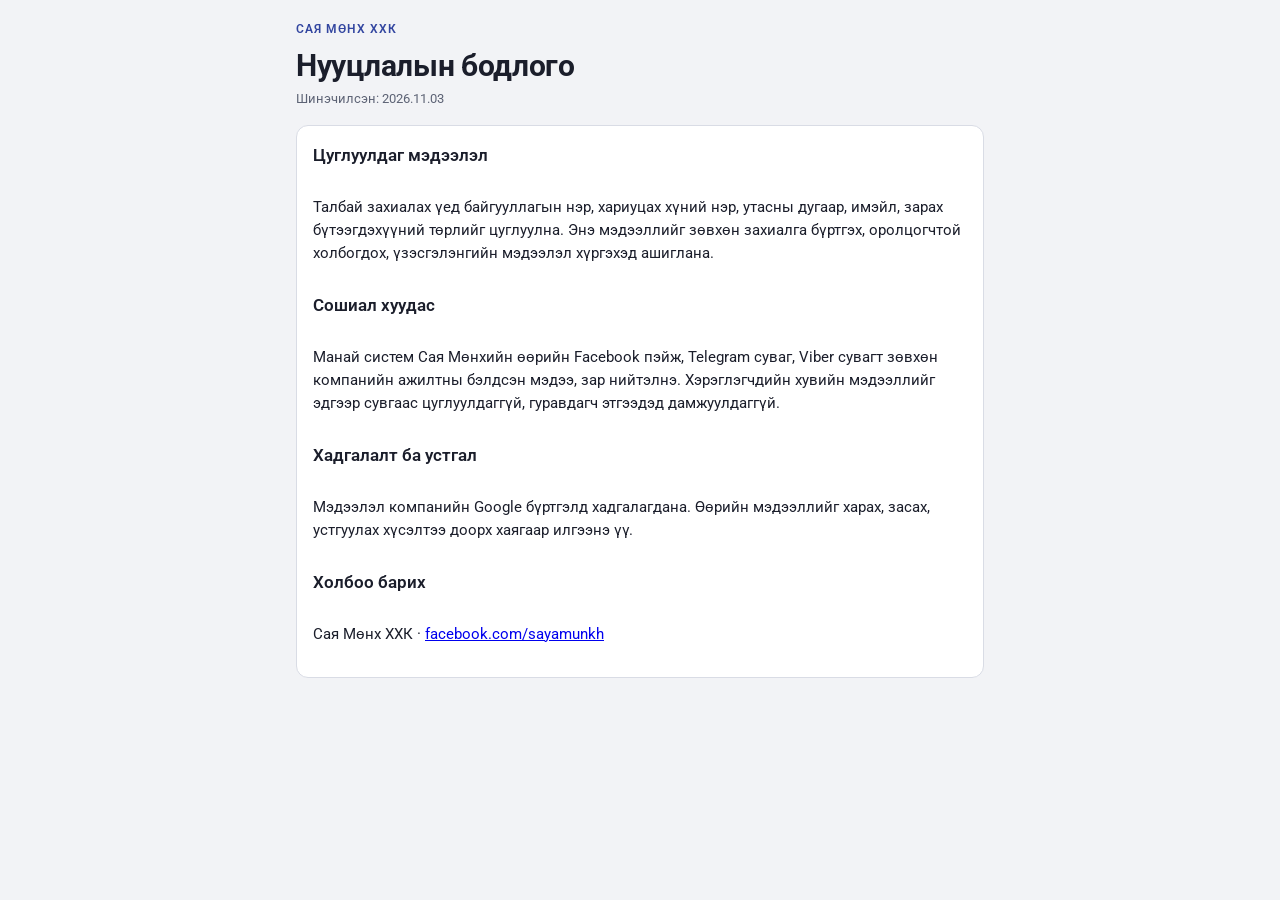
<file: privacy.html>
<!doctype html>
<html lang="mn">
<head>
<meta charset="utf-8">
<meta name="viewport" content="width=device-width,initial-scale=1">
<title>Нууцлалын бодлого — Сая Мөнх</title>
<link rel="stylesheet" href="https://fonts.googleapis.com/css2?family=Roboto:wght@400;500;700&family=Roboto+Mono:wght@500;600&display=swap">
<link rel="stylesheet" href="style.css?v=7">
</head>
<body>
<main class="wrap" style="max-width:720px">
  <header><p class="eyebrow">Сая Мөнх ХХК</p><h1>Нууцлалын бодлого</h1><p class="hint">Шинэчилсэн: 2026.11.03</p></header>
  <section class="card">
    <h2>Цуглуулдаг мэдээлэл</h2>
    <p>Талбай захиалах үед байгууллагын нэр, хариуцах хүний нэр, утасны дугаар, имэйл, зарах бүтээгдэхүүний төрлийг цуглуулна. Энэ мэдээллийг зөвхөн захиалга бүртгэх, оролцогчтой холбогдох, үзэсгэлэнгийн мэдээлэл хүргэхэд ашиглана.</p>
    <h2>Сошиал хуудас</h2>
    <p>Манай систем Сая Мөнхийн өөрийн Facebook пэйж, Telegram суваг, Viber сувагт зөвхөн компанийн ажилтны бэлдсэн мэдээ, зар нийтэлнэ. Хэрэглэгчдийн хувийн мэдээллийг эдгээр сувгаас цуглуулдаггүй, гуравдагч этгээдэд дамжуулдаггүй.</p>
    <h2>Хадгалалт ба устгал</h2>
    <p>Мэдээлэл компанийн Google бүртгэлд хадгалагдана. Өөрийн мэдээллийг харах, засах, устгуулах хүсэлтээ доорх хаягаар илгээнэ үү.</p>
    <h2>Холбоо барих</h2>
    <p>Сая Мөнх ХХК · <a href="https://www.facebook.com/sayamunkh">facebook.com/sayamunkh</a></p>
  </section>
</main>
</body>
</html>
</file>
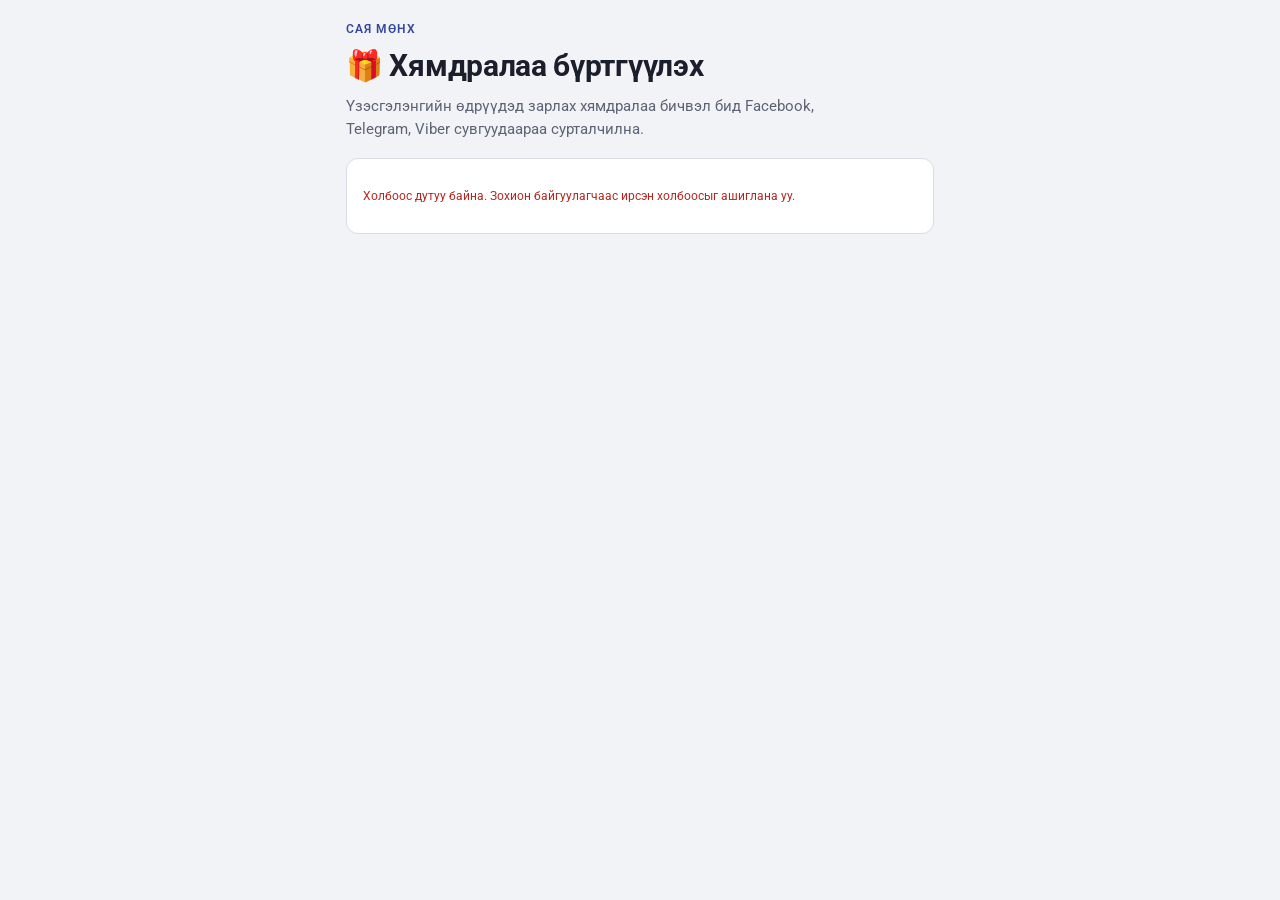
<file: promo.html>
<!doctype html>
<html lang="mn">
<head>
<meta charset="utf-8">
<meta name="viewport" content="width=device-width,initial-scale=1,viewport-fit=cover">
<title>Үзэсгэлэнгийн хямдрал бүртгүүлэх</title>
<meta name="description" content="Оролцогч байгууллага үзэсгэлэнгийн өдрүүдийн хямдралаа бүртгүүлж, сошиал сувгаар сурталчлуулна.">
<link rel="stylesheet" href="https://fonts.googleapis.com/css2?family=Roboto:wght@400;500;700&family=Roboto+Mono:wght@500;600&display=swap">
<link rel="stylesheet" href="style.css?v=7">
</head>
<body>
<main class="wrap" style="max-width:620px">
  <header>
    <p class="eyebrow" id="org">Сая Мөнх</p>
    <h1>🎁 Хямдралаа бүртгүүлэх</h1>
    <p class="lead">Үзэсгэлэнгийн өдрүүдэд зарлах хямдралаа бичвэл бид Facebook, Telegram, Viber сувгуудаараа сурталчилна.</p>
  </header>

  <form class="card" id="f1" novalidate>
    <label class="f">Захиалга өгөхдөө бичсэн утасны дугаар<input id="tel" type="tel" inputmode="numeric" autocomplete="tel" placeholder="99112233"></label>
    <p class="err" id="e1" role="alert"></p>
    <div><button class="btn pri" id="b1" type="submit">Үргэлжлүүлэх</button></div>
  </form>

  <form class="card" id="f2" hidden novalidate>
    <div><b id="who"></b><p class="hint" id="booths"></p></div>
    <label class="f">Таны хямдрал (1 мөр)<textarea id="promo" rows="3" maxlength="150" placeholder="Жишээ: Ноолууран цамц 30% хямд, 2 авбал 1 бэлэг" style="font:15px var(--body);color:var(--fg);background:var(--bg);border:1px solid var(--line);border-radius:8px;padding:10px;width:100%;resize:vertical"></textarea></label>
    <p class="hint"><span id="cnt">0</span>/150 · Бараа, хямдралын хувь эсвэл үнийг тодорхой бичвэл илүү олон хүн ирнэ.</p>
    <p class="err" id="e2" role="alert"></p>
    <div class="row"><button class="btn pri" id="b2" type="submit">Хадгалах</button><button class="link" type="button" id="back">Өөр дугаар</button></div>
  </form>

  <div class="card" id="done" hidden>
    <div class="ok"><strong>Баярлалаа! Хямдрал тань бүртгэгдлээ.</strong><p class="hint" style="margin-top:4px">Бид үзэсгэлэнгийн постуудад танай хямдралыг оруулна. Өөрчлөх бол энэ хуудсаар дахин ороход болно.</p></div>
    <div><button class="btn" type="button" id="edit">Засах</button></div>
  </div>
</main>
<div id="toast" hidden></div>
<script src="config.js"></script>
<script src="common.js?v=4"></script>
<script>
const E = new URLSearchParams(location.search).get("e") || "";
let TEL = "";
if (window.EXPO_ORG) $("#org").textContent = window.EXPO_ORG;
if (!E) { $("#f1").innerHTML = '<p class="err">Холбоос дутуу байна. Зохион байгуулагчаас ирсэн холбоосыг ашиглана уу.</p>'; }
$("#promo").oninput = () => { $("#cnt").textContent = $("#promo").value.length; $("#e2").textContent = ""; };
$("#tel").oninput = () => { $("#e1").textContent = ""; };
$("#f1").onsubmit = async e => {
  e.preventDefault();
  const tel = $("#tel").value.replace(/[\s-]/g, "");
  if (!/^\d{8}$/.test(tel)) { $("#e1").textContent = "8 оронтой утасны дугаар оруулна уу."; return; }
  $("#b1").disabled = true; $("#b1").textContent = "Шалгаж байна…";
  try {
    const r = await api("promoFind", { e: E, tel });
    TEL = tel;
    $("#who").textContent = r.org + " · " + r.expo;
    $("#booths").textContent = "Талбай: " + r.booths.join(", ");
    $("#promo").value = r.promo || ""; $("#cnt").textContent = $("#promo").value.length;
    $("#f1").hidden = true; $("#f2").hidden = false; $("#promo").focus();
  } catch (err) { $("#e1").textContent = err.message; }
  finally { $("#b1").disabled = false; $("#b1").textContent = "Үргэлжлүүлэх"; }
};
$("#f2").onsubmit = async e => {
  e.preventDefault();
  const promo = $("#promo").value.trim();
  if (promo.length < 3) { $("#e2").textContent = "Хямдралаа бичнэ үү."; return; }
  $("#b2").disabled = true; $("#b2").textContent = "Хадгалж байна…";
  try { await api("promoSave", { e: E, tel: TEL, promo }); $("#f2").hidden = true; $("#done").hidden = false; }
  catch (err) { $("#e2").textContent = err.message; }
  finally { $("#b2").disabled = false; $("#b2").textContent = "Хадгалах"; }
};
$("#back").onclick = () => { $("#f2").hidden = true; $("#f1").hidden = false; $("#tel").focus(); };
$("#edit").onclick = () => { $("#done").hidden = true; $("#f2").hidden = false; };
</script>
</body>
</html>
</file>
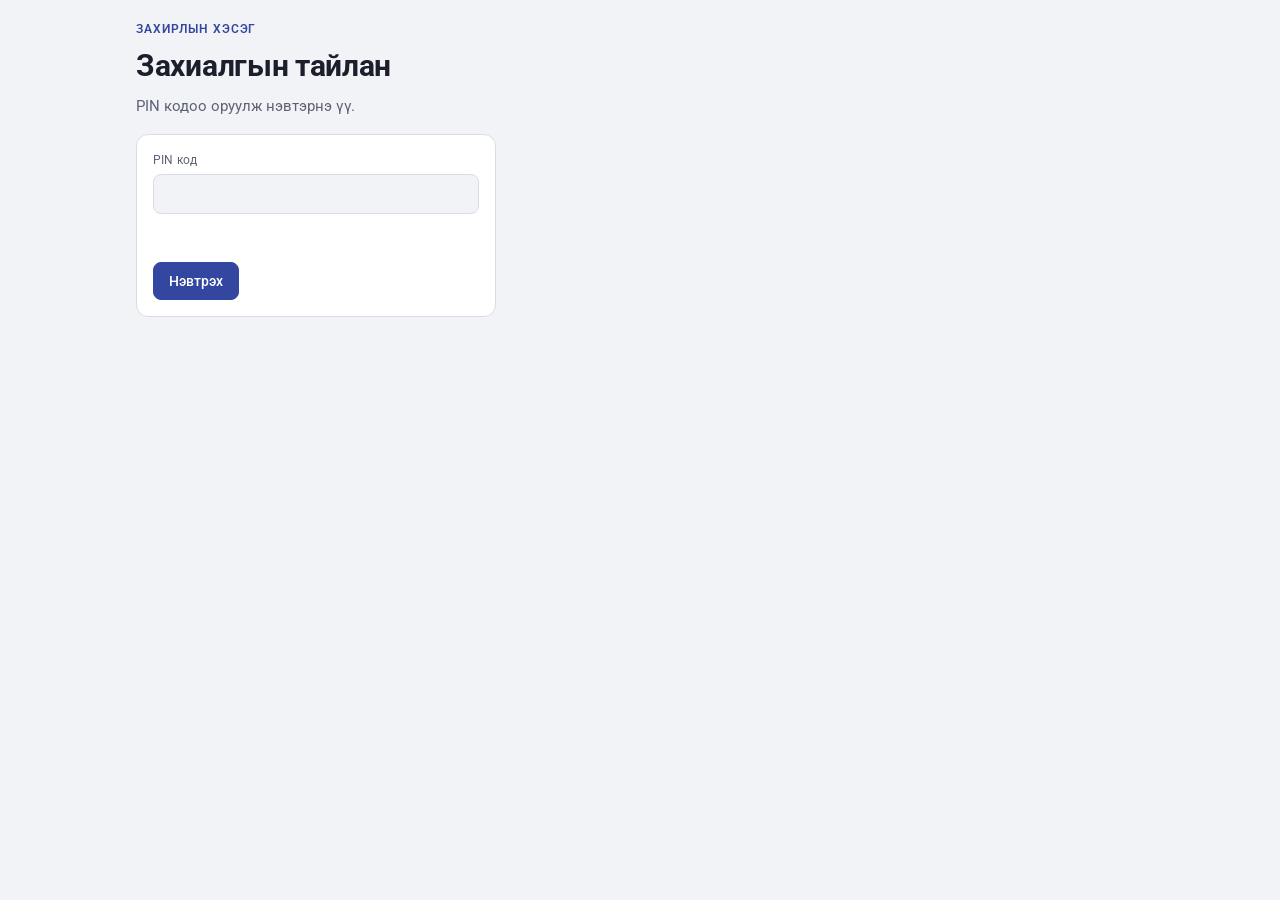
<file: tailan.html>
<!doctype html>
<html lang="mn">
<head>
<meta charset="utf-8">
<meta name="viewport" content="width=device-width,initial-scale=1,viewport-fit=cover">
<title>Захиалгын тайлан</title>
<meta name="robots" content="noindex">
<link rel="stylesheet" href="https://fonts.googleapis.com/css2?family=Roboto:wght@400;500;700&family=Roboto+Mono:wght@500;600&display=swap">
<link rel="stylesheet" href="style.css?v=7">
<style>
.tiles{display:grid;grid-template-columns:repeat(auto-fit,minmax(160px,1fr));gap:12px}
.tile{background:var(--panel);border:1px solid var(--line);border-radius:12px;padding:14px 16px;display:flex;flex-direction:column;gap:4px;min-width:0}
.tile .k{font-size:12px;color:var(--muted);letter-spacing:.02em}
.tile .v{font-size:clamp(16px,4.6vw,22px);font-weight:600;font-variant-numeric:tabular-nums;line-height:1.2;white-space:nowrap}
.tile .s{font-size:12px;color:var(--muted)}
.filters{display:grid;grid-template-columns:repeat(auto-fit,minmax(190px,1fr));gap:10px;align-items:end}
.stack{display:flex;height:12px;border-radius:99px;overflow:hidden;background:var(--bg);gap:2px}
.stack i{display:block;height:100%;min-width:3px}
.brow{display:grid;grid-template-columns:minmax(120px,1.2fr) 2fr auto;gap:12px;align-items:center;padding:8px 0;border-top:1px solid var(--line)}
.brow:first-child{border-top:0}
.brow .n{font-weight:500;min-width:0;overflow-wrap:anywhere}
.brow .c{font-size:12px;color:var(--muted);font-variant-numeric:tabular-nums;white-space:nowrap}
.brow .m{font-size:13px;text-align:right;font-variant-numeric:tabular-nums;white-space:nowrap}
.legend{display:flex;flex-wrap:wrap;gap:12px;font-size:12px;color:var(--muted)}
.legend span{display:inline-flex;align-items:center;gap:6px}
.legend i{width:10px;height:10px;border-radius:3px;display:inline-block}
.tbl-wrap{overflow-x:auto;margin:0 -16px;padding:0 16px}
#tbl th button{background:none;border:0;padding:0;font:inherit;color:inherit;cursor:pointer;white-space:nowrap}
#tbl th button[aria-sort]::after{content:" ▾"}
#tbl th button[aria-sort="ascending"]::after{content:" ▴"}
#tbl tbody tr{cursor:pointer}
#tbl tbody tr:hover{background:var(--accent-soft)}
#tbl td.num,#tbl th.num{text-align:right;white-space:nowrap}
#tbl td a{color:inherit}
#tbl td.c-dl{min-width:130px;font-size:13px}
.owe{color:var(--paid);font-weight:600}
@media (max-width:700px){
  .brow{grid-template-columns:1fr auto;grid-template-areas:"n m" "b b" "c c";row-gap:6px}
  .brow .n{grid-area:n}.brow .m{grid-area:m}.brow .stack{grid-area:b}.brow .c{grid-area:c}
  .tiles{grid-template-columns:1fr 1fr;gap:8px}
  .tbl-wrap{margin:0;padding:0;overflow:visible}
  #tbl thead{display:none}
  #tbl,#tbl tbody{display:block;width:100%}
  #tbl tr{display:grid;grid-template-columns:1fr auto;grid-template-areas:"code st" "org org" "expo expo" "tel owe" "price dl";gap:2px 12px;border:1px solid var(--line);border-radius:10px;padding:10px 12px;margin-bottom:8px;background:var(--panel)}
  #tbl td{border:0;padding:0;min-width:0}
  #tbl td.c-code{grid-area:code;font-weight:600;font-size:16px}
  #tbl td.c-st{grid-area:st;text-align:right}
  #tbl td.c-org{grid-area:org}
  #tbl td.c-expo{grid-area:expo;font-size:12px;color:var(--muted)}
  #tbl td.c-tel{grid-area:tel}
  #tbl td.c-owe{grid-area:owe;text-align:right}
  #tbl td.c-owe:not(:has(.owe)){font-size:12px;color:var(--muted)}
  #tbl td.c-owe .owe::before{content:"Үлдэгдэл ";font-weight:400;font-size:12px;color:var(--muted)}
  #tbl td.c-price{grid-area:price;font-size:12px;color:var(--muted);text-align:left}
  #tbl td.c-price::before{content:"Дүн "}
  #tbl td.c-got{display:none}
  #tbl td.c-dl{grid-area:dl;text-align:right;font-size:12px;min-width:0}
  #tbl td.c-org .hint{display:inline;margin-left:6px}
  #tbl td.c-org .hint::before{content:"· "}
}
</style>
</head>
<body>
<div class="wrap">
  <!-- Нэвтрэх -->
  <section id="vLogin" hidden>
    <header><p class="eyebrow">Захирлын хэсэг</p><h1>Захиалгын тайлан</h1><p class="lead">PIN кодоо оруулж нэвтэрнэ үү.</p></header>
    <form class="card" id="loginForm" style="max-width:360px;margin-top:16px" novalidate>
      <label class="f">PIN код<input id="pin" type="password" inputmode="numeric" autocomplete="current-password"></label>
      <p class="err" id="loginErr" role="alert"></p>
      <div><button class="btn pri" id="loginBtn" type="submit">Нэвтрэх</button></div>
    </form>
  </section>

  <section id="vMain" hidden style="display:flex;flex-direction:column;gap:16px">
    <header class="row spread" style="align-items:flex-end">
      <div><a class="link" href="admin.html">← Ажилтны хуудас</a><h1 style="margin-top:6px">Захиалгын тайлан</h1><p class="hint" id="updated"></p></div>
      <div class="row"><button class="btn sm" id="refresh" type="button">↻ Шинэчлэх</button><button class="link" id="logout" type="button">Гарах</button></div>
    </header>

    <div class="card">
      <div class="filters">
        <label class="f">Үзэсгэлэн<select id="fExpo"></select></label>
        <label class="f" id="fCatWrap" hidden>Салбар<select id="fCat"></select></label>
        <label class="f">Хайх<input id="fQ" type="text" placeholder="Байгууллага, утас, талбай" autocomplete="off"></label>
      </div>
      <div class="chips" id="fSt" role="group" aria-label="Төлөв"></div>
    </div>

    <div class="tiles" id="tiles"></div>

    <div class="card">
      <div class="row spread"><h2 id="bTitle">Үзэсгэлэн тус бүрээр</h2>
        <div class="legend"><span><i style="background:var(--paid)"></i>Бүрэн</span><span><i style="background:var(--adv)"></i>Урьдчилгаа</span><span><i style="background:var(--held)"></i>Түр барьсан</span><span><i style="background:var(--line)"></i>Сул</span></div></div>
      <div id="breakdown"></div>
    </div>

    <div class="card">
      <div class="row spread"><h2 id="tTitle">Захиалгууд</h2><div class="row"><span class="hint">Мөр дээр дарахад байршлын зураг дээр нээгдэнэ</span><button class="btn sm" id="xlsx" type="button">📥 Excel татах</button></div></div>
      <div class="tbl-wrap"><table id="tbl"></table></div>
    </div>
  </section>

  <div class="loading" id="pageLoad"><span class="spin"></span><span>Ачааллаж байна…</span></div>
</div>
<div id="toast" hidden></div>

<script src="config.js"></script>
<script src="common.js?v=4"></script>
<script>
let PIN = store("expo-pin") || "", D = null, timer = null;
const ST = { free: "Сул", held: "Түр барьсан", adv: "Урьдчилгаа төлсөн", paid: "Бүрэн төлсөн" };
const STC = { free: "var(--line)", held: "var(--held)", adv: "var(--adv)", paid: "var(--paid)" };
const CHIPS = [["booked", "Захиалгатай"], ["all", "Бүгд"], ["held", "Түр барьсан"], ["adv", "Урьдчилгаа"], ["paid", "Бүрэн төлсөн"], ["free", "Сул"], ["owe", "Үлдэгдэлтэй"]];
const F = Object.assign({ expo: "open", cat: "", st: "booked", q: "", sort: "dl", dir: 1 }, JSON.parse(store("expo-report-f") || "{}"));
const saveF = () => store("expo-report-f", JSON.stringify({ expo: F.expo, st: F.st, sort: F.sort, dir: F.dir }));
const show = id => { ["vLogin", "vMain"].forEach(v => $("#" + v).hidden = v !== id); $("#pageLoad").hidden = true; };
const hhmm = t => { const d = new Date(t); return String(d.getHours()).padStart(2, "0") + ":" + String(d.getMinutes()).padStart(2, "0"); };
const left = t => { const h = (t - Date.now()) / 3600e3; return h <= 0 ? "дууссан" : h < 1 ? Math.max(1, Math.round(h * 60)) + " мин" : Math.floor(h) + " цаг"; };
const fmtD = t => { if (!t) return ""; const d = new Date(t); return (d.getMonth() + 1) + "/" + d.getDate() + " " + hhmm(t); };

/* ---------- Нэвтрэх ---------- */
$("#loginForm").onsubmit = async e => {
  e.preventDefault(); const p = $("#pin").value.trim(); $("#loginErr").textContent = "";
  if (!p) { $("#loginErr").textContent = "PIN кодоо оруулна уу."; return; }
  $("#loginBtn").disabled = true;
  try { const r = await api("login", { pin: p }); if (r.user.role === "staff") { $("#loginErr").textContent = "Тайланг зөвхөн захирал харна."; return; } PIN = p; store("expo-pin", p); load(); }
  catch (err) { $("#loginErr").textContent = err.message; }
  finally { $("#loginBtn").disabled = false; }
};
$("#logout").onclick = () => { PIN = ""; store("expo-pin", null); clearInterval(timer); show("vLogin"); };

/* ---------- Өгөгдөл ---------- */
async function load(quiet) {
  if (!PIN) { show("vLogin"); return; }
  if (!quiet) { $("#pageLoad").hidden = false; }
  $("#refresh").disabled = true;
  try {
    D = await api("report", { pin: PIN });
    D.skew = Date.now() - D.now;
    if (!D.expos.some(e => e.id === F.expo) && F.expo !== "open" && F.expo !== "all") F.expo = "open";
    show("vMain"); filters(); render();
    $("#updated").textContent = "Шинэчилсэн " + hhmm(Date.now()) + " · минут тутам автоматаар шинэчлэгдэнэ";
  } catch (e) {
    if (e.server && /PIN код|зөвхөн захирал/.test(e.message)) { PIN = ""; store("expo-pin", null); show("vLogin"); $("#loginErr").textContent = e.message; return; }
    if (!D) { show("vLogin"); $("#loginErr").textContent = e.message; } else toast(e.message);
  } finally { $("#refresh").disabled = false; }
}
$("#refresh").onclick = () => load(true);
function startTimer() { clearInterval(timer); timer = setInterval(() => { if (!document.hidden && D) load(true); }, 60000); }
document.addEventListener("visibilitychange", () => { if (!document.hidden && D) load(true); });

/* ---------- Шүүлтүүр ---------- */
function expoSel() { return F.expo === "all" ? D.expos : F.expo === "open" ? D.expos.filter(e => e.status === "open") : D.expos.filter(e => e.id === F.expo); }
function filters() {
  const sorted = D.expos.slice().sort((a, b) => (b.status === "open") - (a.status === "open") || String(b.start).localeCompare(String(a.start)));
  const nOpen = D.expos.filter(e => e.status === "open").length;
  $("#fExpo").innerHTML = '<option value="open">Нээлттэй бүгд (' + nOpen + ')</option><option value="all">Бүх үзэсгэлэн (' + D.expos.length + ')</option>' +
    sorted.map(e => '<option value="' + esc(e.id) + '">' + esc(e.name) + ({ open: "", draft: " · бэлтгэл", closed: " · хаагдсан" }[e.status] || "") + '</option>').join("");
  $("#fExpo").value = F.expo;
  const one = expoSel().length === 1 ? expoSel()[0] : null;
  $("#fCatWrap").hidden = !one;
  if (one) {
    const cs = D.cats.filter(c => c.e === one.id);
    if (!cs.some(c => c.id === F.cat)) F.cat = "";
    $("#fCat").innerHTML = '<option value="">Бүх салбар</option>' + cs.map(c => '<option value="' + esc(c.id) + '">' + esc(c.name) + '</option>').join("");
    $("#fCat").value = F.cat;
  } else F.cat = "";
  $("#fSt").innerHTML = CHIPS.map(c => '<button type="button" data-st="' + c[0] + '" aria-pressed="' + (F.st === c[0]) + '">' + c[1] + '</button>').join("");
  $("#fQ").value = F.q;
}
$("#fExpo").onchange = () => { F.expo = $("#fExpo").value; F.cat = ""; saveF(); filters(); render(); };
$("#fCat").onchange = () => { F.cat = $("#fCat").value; render(); };
$("#fQ").oninput = () => { F.q = $("#fQ").value; render(); };
$("#fSt").onclick = e => { const b = e.target.closest("[data-st]"); if (!b) return; F.st = b.dataset.st; saveF(); filters(); render(); };

/* ---------- Харуулах ---------- */
function render() {
  const ex = expoSel(), ids = {}; ex.forEach(e => { ids[e.id] = e; });
  const q = F.q.trim().toLowerCase(), qd = q.replace(/\D/g, "");
  const base = D.booths.filter(b => ids[b.e] && (!F.cat || b.cat === F.cat) &&
    (!q || String(b.code).toLowerCase().includes(q) || String(b.org || "").toLowerCase().includes(q) || (qd.length >= 3 && String(b.tel || "").includes(qd))));
  LAST = { base, ex }; tiles(base); breakdown(base, ex); table(base, ex.length > 1);
}
let LAST = null;

function sums(list) {
  const n = { free: 0, held: 0, adv: 0, paid: 0 }; let got = 0, owe = 0, total = 0, sold = 0, soldM = 0;
  list.forEach(b => { n[b.st]++; total += b.price; got += b.got; if (b.st !== "free") owe += b.price - b.got; if (b.st === "adv" || b.st === "paid") { sold += b.price; } });
  return { n, got, owe, total, sold, cnt: list.length };
}
function tiles(list) {
  const s = sums(list), done = s.n.adv + s.n.paid, now = Date.now() - D.skew;
  const soon = list.filter(b => b.st === "held" && b.dl && b.dl - now < 24 * 3600e3).length;
  const T = (k, v, sub, color) => '<div class="tile"><span class="k">' + k + '</span><span class="v"' + (color ? ' style="color:' + color + '"' : "") + '>' + v + '</span>' + (sub ? '<span class="s">' + sub + '</span>' : "") + '</div>';
  $("#tiles").innerHTML =
    T("Зарагдсан талбай", done + " / " + s.cnt, (s.cnt ? Math.round(done / s.cnt * 100) : 0) + "% · урьдчилгаа эсвэл бүрэн төлсөн") +
    T("Түр барьсан", s.n.held, soon ? "⏳ " + soon + " нь 24 цагт суллагдана" : "Төлбөр хүлээгдэж байна", soon ? "var(--held)" : "") +
    T("Орсон мөнгө", fmt(s.got) + "₮", "Боломжит орлогын " + (s.total ? Math.round(s.got / s.total * 100) : 0) + "%", "var(--free)") +
    T("Авлага", fmt(s.owe) + "₮", "Захиалсан ч төлөгдөөгүй дүн", s.owe ? "var(--paid)" : "") +
    T("Боломжит орлого", fmt(s.total) + "₮", "Бүх талбай зарагдвал") +
    T("Сул талбай", s.n.free, fmt(list.filter(b => b.st === "free").reduce((a, b) => a + b.price, 0)) + "₮-ийн үнэтэй");
}
function stack(n, tot) {
  return '<div class="stack" role="img" aria-label="Бүрэн ' + n.paid + ', урьдчилгаа ' + n.adv + ', түр ' + n.held + ', сул ' + n.free + '">' +
    ["paid", "adv", "held", "free"].filter(k => n[k]).map(k => '<i title="' + ST[k] + ': ' + n[k] + '" style="flex:' + n[k] + ';background:' + STC[k] + '"></i>').join("") + '</div>';
}
function breakdown(list, ex) {
  let groups;
  if (ex.length === 1) {
    $("#bTitle").textContent = "Салбар тус бүрээр";
    groups = D.cats.filter(c => c.e === ex[0].id).map(c => ({ name: c.name, dot: c.color, list: list.filter(b => b.cat === c.id) }));
  } else {
    $("#bTitle").textContent = "Үзэсгэлэн тус бүрээр";
    groups = ex.map(e => ({ name: e.name, sub: [e.start, e.end].filter(Boolean).join(" – "), list: list.filter(b => b.e === e.id) }));
  }
  groups = groups.filter(g => g.list.length);
  $("#breakdown").innerHTML = groups.length ? groups.map(g => {
    const s = sums(g.list);
    return '<div class="brow"><div class="n">' + (g.dot ? '<span style="display:inline-block;width:10px;height:10px;border-radius:3px;background:' + esc(g.dot) + ';margin-right:6px"></span>' : "") + esc(g.name) +
      (g.sub ? '<div class="hint">' + esc(g.sub) + '</div>' : "") + '</div>' + stack(s.n) +
      '<div class="m"><b>' + fmt(s.got) + '₮</b> / ' + fmt(s.total) + '₮</div>' +
      '<div class="c">🟥 ' + s.n.paid + ' · 🟧 ' + s.n.adv + ' · 🟨 ' + s.n.held + ' · ⬜ ' + s.n.free + ' · зарагдсан ' + (s.cnt ? Math.round((s.n.adv + s.n.paid) / s.cnt * 100) : 0) + '%</div></div>';
  }).join("") : '<p class="hint">Энэ шүүлтүүрт тохирох талбай алга.</p>';
}

const COLS = [["code", "Талбай"], ["expo", "Үзэсгэлэн"], ["org", "Байгууллага"], ["tel", "Утас"], ["st", "Төлөв"], ["price", "Дүн", 1], ["got", "Төлсөн", 1], ["owe", "Үлдэгдэл", 1], ["dl", "Хугацаа"]];
const STO = { held: 0, adv: 1, paid: 2, free: 3 };
function table(list, multi) {
  const names = {}; D.expos.forEach(e => { names[e.id] = e.name; });
  let rows = list.filter(b => F.st === "all" || (F.st === "booked" ? b.st !== "free" : F.st === "owe" ? b.st !== "free" && b.price > b.got : b.st === F.st));
  const val = b => ({ code: b.code, expo: names[b.e], org: b.org || "", tel: b.tel || "", st: STO[b.st], price: b.price, got: b.got, owe: b.st === "free" ? -1 : b.price - b.got, dl: b.st === "held" ? b.dl : 9e15 - (b.at || 0) })[F.sort];
  rows.sort((a, b) => { const x = val(a), y = val(b); return (typeof x === "number" ? x - y : String(x).localeCompare(String(y), "mn", { numeric: true })) * F.dir; });
  LAST.rows = rows;
  const cols = COLS.filter(c => multi || c[0] !== "expo");
  $("#tTitle").textContent = (CHIPS.find(c => c[0] === F.st) || [, "Захиалгууд"])[1] + " · " + rows.length;
  const now = Date.now() - D.skew;
  $("#tbl").innerHTML = '<thead><tr>' + cols.map(c => '<th' + (c[2] ? ' class="num"' : "") + '><button type="button" data-sort="' + c[0] + '"' + (F.sort === c[0] ? ' aria-sort="' + (F.dir > 0 ? "ascending" : "descending") + '"' : "") + '>' + c[1] + '</button></th>').join("") + '</tr></thead><tbody>' +
    (rows.length ? rows.slice(0, 500).map(b => {
      const owe = b.st === "free" ? 0 : b.price - b.got;
      const cell = { code: esc(b.code), expo: esc(names[b.e]), org: esc(b.org || "—") + (b.person ? '<div class="hint">' + esc(b.person) + '</div>' : ""), tel: b.tel ? '<a href="tel:' + esc(b.tel) + '">' + esc(b.tel) + '</a>' : "—", st: pillHtml(b.st),
        price: fmt(b.price) + "₮", got: b.got ? fmt(b.got) + "₮" : "—", owe: owe ? '<span class="owe">' + fmt(owe) + "₮</span>" : "—",
        dl: b.st === "held" ? (b.dl && b.dl - now < 24 * 3600e3 ? "⏳ " : "") + left(b.dl) + " үлдсэн" : b.at ? '<span class="hint">' + esc(fmtD(b.at)) + (b.by ? " · " + esc(b.by) : "") + '</span>' : "" };
      return '<tr data-e="' + esc(b.e) + '" data-b="' + esc(b.id) + '">' + cols.map(c => '<td data-l="' + c[1] + '" class="c-' + c[0] + (c[2] ? ' num' : "") + '">' + cell[c[0]] + '</td>').join("") + '</tr>';
    }).join("") : '<tr><td class="hint" colspan="' + cols.length + '">Энэ шүүлтүүрт тохирох талбай алга.</td></tr>') + '</tbody>';
}
$("#tbl").onclick = e => {
  const s = e.target.closest("[data-sort]");
  if (s) { if (F.sort === s.dataset.sort) F.dir = -F.dir; else { F.sort = s.dataset.sort; F.dir = ["price", "got", "owe"].includes(F.sort) ? -1 : 1; } saveF(); render(); return; }
  if (e.target.closest("a")) return;
  const tr = e.target.closest("tr[data-b]"); if (tr) location.href = "admin.html#e=" + tr.dataset.e + "&b=" + tr.dataset.b;
};

/* ---------- Excel татах: одоо харагдаж буй шүүлтүүрээр ---------- */
function loadXlsx() {
  if (window.XLSX) return Promise.resolve();
  return new Promise((ok, bad) => { const sc = document.createElement("script"); sc.src = "https://cdnjs.cloudflare.com/ajax/libs/xlsx/0.18.5/xlsx.full.min.js"; sc.onload = ok; sc.onerror = () => bad(new Error("Excel бэлтгэх хэрэгсэл ачаалагдсангүй. Интернэтээ шалгаад дахин оролдоно уу.")); document.head.appendChild(sc); });
}
$("#xlsx").onclick = async () => {
  if (!LAST || !LAST.rows) return;
  const btn = $("#xlsx"); btn.disabled = true; btn.textContent = "Бэлтгэж байна…";
  try {
    await loadXlsx();
    const names = {}, cats = {}; D.expos.forEach(e => { names[e.id] = e.name; }); D.cats.forEach(c => { cats[c.e + "|" + c.id] = c.name; });
    const dt = t => { if (!t) return ""; const d = new Date(t); return d.getFullYear() + "-" + String(d.getMonth() + 1).padStart(2, "0") + "-" + String(d.getDate()).padStart(2, "0") + " " + hhmm(t); };
    const head = ["Үзэсгэлэн", "Талбай", "Салбар", "м²", "Байгууллага", "Хариуцагч", "Утас", "Имэйл", "Төлөв", "Дүн ₮", "Төлсөн ₮", "Үлдэгдэл ₮", "Барьцаа дуусах", "Сүүлд өөрчилсөн", "Хэн"];
    const rows = LAST.rows.map(b => [names[b.e], b.code, cats[b.e + "|" + b.cat] || "", b.m2 || "", b.org || "", b.person || "", b.tel || "", b.mail || "", ST[b.st], b.price, b.got, b.st === "free" ? 0 : b.price - b.got, b.st === "held" ? dt(b.dl) : "", dt(b.at), b.by || ""]);
    const filt = "Шүүлтүүр: " + $("#fExpo").selectedOptions[0].text + " · " + (CHIPS.find(c => c[0] === F.st) || [, ""])[1] + (F.cat ? " · " + $("#fCat").selectedOptions[0].text : "") + (F.q ? " · \"" + F.q + "\"" : "");
    const ws1 = XLSX.utils.aoa_to_sheet([head].concat(rows));
    ws1["!cols"] = [22, 8, 18, 6, 26, 16, 11, 22, 18, 13, 13, 13, 17, 17, 18].map(w => ({ wch: w }));
    ws1["!autofilter"] = { ref: "A1:O" + (rows.length + 1) };
    for (let r = 1; r <= rows.length; r++) ["J", "K", "L"].forEach(c => { const cell = ws1[c + (r + 1)]; if (cell) cell.z = "#,##0"; });
    // Дүн: үзэсгэлэн (нэгийг сонгосон бол салбар) тус бүрээр
    const one = LAST.ex.length === 1, groups = one ? D.cats.filter(c => c.e === LAST.ex[0].id).map(c => [c.name, LAST.base.filter(b => b.cat === c.id)]) : LAST.ex.map(e => [e.name, LAST.base.filter(b => b.e === e.id)]);
    const line = (n, l) => { const s = sums(l); return [n, s.cnt, s.n.paid, s.n.adv, s.n.held, s.n.free, s.cnt ? Math.round((s.n.adv + s.n.paid) / s.cnt * 100) / 100 : 0, s.got, s.owe, s.total]; };
    const sum = [["Захиалгын тайлан — " + (window.EXPO_ORG || "")], [filt], ["Татсан: " + dt(Date.now())], [],
      [one ? "Салбар" : "Үзэсгэлэн", "Нийт талбай", "Бүрэн төлсөн", "Урьдчилгаа", "Түр барьсан", "Сул", "Зарагдсан %", "Орсон мөнгө ₮", "Авлага ₮", "Боломжит орлого ₮"]]
      .concat(groups.filter(g => g[1].length).map(g => line(g[0], g[1])), [line("НИЙТ", LAST.base)]);
    const ws2 = XLSX.utils.aoa_to_sheet(sum);
    ws2["!cols"] = [26, 12, 12, 12, 12, 8, 12, 16, 16, 18].map(w => ({ wch: w }));
    for (let r = 6; r <= sum.length; r++) { ["H", "I", "J"].forEach(c => { const x = ws2[c + r]; if (x) x.z = "#,##0"; }); const p = ws2["G" + r]; if (p) p.z = "0%"; }
    const wb = XLSX.utils.book_new();
    XLSX.utils.book_append_sheet(wb, ws2, "Дүн"); XLSX.utils.book_append_sheet(wb, ws1, "Захиалга");
    // Файлын нэрийг латинаар: зарим хөтөч кирилл нэрийг "download" болгодог
    const TR = { а: "a", б: "b", в: "v", г: "g", д: "d", е: "e", ё: "yo", ж: "j", з: "z", и: "i", й: "i", к: "k", л: "l", м: "m", н: "n", о: "o", ө: "u", п: "p", р: "r", с: "s", т: "t", у: "u", ү: "u", ф: "f", х: "h", ц: "ts", ч: "ch", ш: "sh", щ: "sh", ъ: "", ы: "i", ь: "", э: "e", ю: "yu", я: "ya" };
    const lat = t => String(t).toLowerCase().split("").map(c => TR[c] !== undefined ? TR[c] : c).join("").replace(/[^a-z0-9]+/g, "-").replace(/^-|-$/g, "").slice(0, 40);
    const nm = one ? lat(LAST.ex[0].name) : F.expo === "all" ? "bukh" : "neelttei";
    XLSX.writeFile(wb, "tailan-" + (nm || "expo") + "-" + dt(Date.now()).slice(0, 10) + ".xlsx");
    toast("Excel файл татагдлаа (" + rows.length + " мөр).");
  } catch (e) { toast(e.message, 6000); }
  finally { btn.disabled = false; btn.textContent = "📥 Excel татах"; }
};

load(); startTimer();
</script>
</body>
</html>
</file>
<file: style.css>
/* Layout: one working column; the floor plan image is the main surface, booths are tappable regions over it */
:root{
  --bg:#F2F3F6;--panel:#FFFFFF;--fg:#1B1E2B;--muted:#5D6375;--line:#D9DCE5;
  --accent:#3346A0;--accent-soft:#E2E6F6;--on-accent:#FFFFFF;
  --free:#1F8A4C;--held:#C98A12;--adv:#C2561C;--paid:#B3261E;
  --display:"Roboto",system-ui,-apple-system,"Segoe UI",sans-serif;
  --body:"Roboto",system-ui,-apple-system,"Segoe UI",sans-serif;
  --mono:"Roboto Mono",ui-monospace,Menlo,Consolas,monospace;
  color-scheme:light;
}
@media (prefers-color-scheme: dark){:root:not([data-theme="light"]){
  --bg:#12141B;--panel:#1A1D27;--fg:#E7E9F0;--muted:#A0A6B8;--line:#2D3142;
  --accent:#93A4F2;--accent-soft:#262D4D;--on-accent:#12141B;
  --free:#4FD18A;--held:#F0B440;--adv:#F28A50;--paid:#F06A62;color-scheme:dark}}
:root[data-theme="dark"]{
  --bg:#12141B;--panel:#1A1D27;--fg:#E7E9F0;--muted:#A0A6B8;--line:#2D3142;
  --accent:#93A4F2;--accent-soft:#262D4D;--on-accent:#12141B;
  --free:#4FD18A;--held:#F0B440;--adv:#F28A50;--paid:#F06A62;color-scheme:dark}
*{box-sizing:border-box}
:root{padding-top:env(safe-area-inset-top,0px);padding-bottom:env(safe-area-inset-bottom,0px)}
body{margin:0;background:var(--bg);color:var(--fg);font-family:var(--body);font-size:15px;line-height:1.55}
img{max-width:100%}
[hidden]{display:none!important}
.wrap{max-width:1040px;margin:0 auto;padding-block:20px 72px;padding-left:max(16px,env(safe-area-inset-left,0px));padding-right:max(16px,env(safe-area-inset-right,0px));display:flex;flex-direction:column;gap:16px}
.eyebrow{font-size:12px;letter-spacing:.08em;text-transform:uppercase;color:var(--accent);font-weight:600;margin:0}
h1{font-family:var(--display);font-weight:700;font-size:clamp(21px,4.2vw,30px);margin:4px 0 0;letter-spacing:-0.01em;text-wrap:balance}
h2{font-size:17px;font-weight:600;margin:0}
.lead{margin:6px 0 0;color:var(--muted);max-width:62ch}
.card{background:var(--panel);border:1px solid var(--line);border-radius:12px;padding:16px;display:flex;flex-direction:column;gap:12px;min-width:0}
.row{display:flex;flex-wrap:wrap;gap:10px;align-items:center}
.spread{justify-content:space-between}
.hint{font-size:13px;color:var(--muted);margin:0}
label.f{display:flex;flex-direction:column;gap:4px;font-size:12px;color:var(--muted);letter-spacing:.02em}
input[type=text],input[type=tel],input[type=email],input[type=number],input[type=date],input[type=password],select{font:15px var(--body);color:var(--fg);background:var(--bg);border:1px solid var(--line);border-radius:8px;padding:10px;width:100%;min-width:0}
input[type=range]{accent-color:var(--accent)}
input[type=color]{width:42px;height:38px;padding:2px;border:1px solid var(--line);border-radius:8px;background:var(--bg)}
.btn{font:500 14px var(--body);border:1px solid var(--line);background:var(--panel);color:var(--fg);padding:10px 15px;border-radius:8px;cursor:pointer;display:inline-flex;align-items:center;gap:6px;text-decoration:none}
.btn.pri{background:var(--accent);border-color:var(--accent);color:var(--on-accent)}
.btn.warn{color:var(--paid);border-color:var(--paid)}
.btn.sm{padding:7px 11px;font-size:13px}
.btn[aria-pressed="true"]{border-color:var(--accent);background:var(--accent-soft);box-shadow:inset 0 0 0 1px var(--accent)}
.btn:disabled{opacity:.55;cursor:wait}
.link{background:none;border:0;padding:0;font:inherit;font-size:13px;color:var(--muted);text-decoration:underline;cursor:pointer}
button:focus-visible,input:focus-visible,select:focus-visible,a:focus-visible{outline:2px solid var(--accent);outline-offset:2px}
.file{position:relative;overflow:hidden}
.file input{position:absolute;inset:0;opacity:0;cursor:pointer;width:100%}
.chips{display:flex;flex-wrap:wrap;gap:6px}
.chips button{display:inline-flex;align-items:center;gap:6px;font:500 13px var(--body);border:1px solid var(--line);background:var(--panel);color:var(--fg);padding:8px 12px;border-radius:99px;cursor:pointer}
.chips button[aria-pressed="true"]{border-color:var(--accent);background:var(--accent-soft);box-shadow:inset 0 0 0 1px var(--accent)}
.sw{width:10px;height:10px;border-radius:3px;display:inline-block;flex:none}
.frame{overflow:auto;border:1px solid var(--line);border-radius:10px;background:var(--bg);max-height:78vh;min-height:120px}
.plan{position:relative;user-select:none;-webkit-user-select:none}
.plan img{display:block;width:100%;height:auto;max-width:none;pointer-events:none}
.layer{position:absolute;inset:0;touch-action:manipulation}
.layer.adding{touch-action:none;cursor:crosshair}
.bt{position:absolute;border:2px solid var(--accent);border-radius:4px;padding:0;cursor:pointer;background:transparent;font:600 11px var(--mono);color:var(--fg);display:flex;align-items:center;justify-content:center}
.bt span{background:var(--panel);padding:0 3px;border-radius:3px}
.bt.sel{border-width:3px;box-shadow:0 0 0 2px var(--panel),0 0 0 5px var(--accent);z-index:2}
.bt.sel.mv{touch-action:none;cursor:move}
.bt .hd{position:absolute;right:-10px;bottom:-10px;width:20px;height:20px;border-radius:50%;background:var(--accent);border:2px solid var(--panel);cursor:nwse-resize;touch-action:none}
.bt.dim{opacity:.18}
.st-free{border-color:var(--accent)}
.pub .st-free{background:color-mix(in srgb,var(--free) 22%,transparent);border-color:var(--free)}
.st-held{background:color-mix(in srgb,var(--held) 40%,transparent);border-color:var(--held)}
.st-adv{background:color-mix(in srgb,var(--adv) 42%,transparent);border-color:var(--adv)}
.st-paid,.st-sold{background:repeating-linear-gradient(135deg,color-mix(in srgb,var(--paid) 55%,transparent) 0 4px,color-mix(in srgb,var(--paid) 28%,transparent) 4px 8px);border-color:var(--paid)}
.pub .st-held,.pub .st-sold{cursor:not-allowed}
.tmp{position:absolute;border:2px dashed var(--accent);background:color-mix(in srgb,var(--accent) 18%,transparent);pointer-events:none}
.legend{display:flex;flex-wrap:wrap;gap:14px;font-size:13px;color:var(--muted)}
.legend i{display:inline-block;width:12px;height:12px;border-radius:3px;margin-right:6px;vertical-align:-1px;border:2px solid}
.panel{border-radius:12px;padding:16px;display:flex;flex-direction:column;gap:12px;background:var(--panel);border:1px solid var(--line)}
.code{font-family:var(--mono);font-size:20px}
.grid{display:grid;grid-template-columns:repeat(auto-fit,minmax(200px,1fr));gap:12px}
.err{color:var(--paid);font-size:12px}
.kv{display:grid;grid-template-columns:auto 1fr;gap:6px 16px;font-size:14px}
.kv span{color:var(--muted)}
.kv b{font-weight:500;font-variant-numeric:tabular-nums;overflow-wrap:anywhere}
.ok{border-left:3px solid var(--free);padding-left:12px;border-radius:0}
.pill{font-size:12px;padding:2px 9px;border-radius:99px;border:1px solid;white-space:nowrap}
.stats{display:grid;grid-template-columns:repeat(auto-fit,minmax(150px,1fr));gap:10px}
.stat{background:var(--bg);border-radius:10px;padding:10px 12px}
.stat span{display:block;font-size:12px;color:var(--muted)}
.stat strong{font-size:19px;font-weight:600;font-variant-numeric:tabular-nums}
.tbl{overflow-x:auto}
table{border-collapse:collapse;width:100%;font-size:14px;font-variant-numeric:tabular-nums}
th{text-align:left;font-weight:500;color:var(--muted);font-size:12px;padding:6px 8px;border-bottom:1px solid var(--line);white-space:nowrap}
td{padding:8px;border-bottom:1px solid var(--line);white-space:nowrap}
tbody tr{cursor:pointer}
tr.on td{background:var(--accent-soft)}
td.num{text-align:right}
td.mono{font-family:var(--mono)}
.loading{display:flex;align-items:center;gap:10px;color:var(--muted);font-size:14px;padding:24px 0}
.spin{width:18px;height:18px;border-radius:50%;border:2px solid var(--line);border-top-color:var(--accent);flex:none}
@media (prefers-reduced-motion:no-preference){.spin{animation:sp 0.8s linear infinite}@keyframes sp{to{transform:rotate(360deg)}}}
.note{background:var(--accent-soft);border-radius:10px;padding:12px 14px;font-size:14px}
#toast{position:fixed;left:50%;transform:translateX(-50%);bottom:calc(16px + env(safe-area-inset-bottom,0px));background:var(--fg);color:var(--bg);padding:10px 16px;border-radius:10px;font-size:14px;max-width:calc(100% - 32px);z-index:50}
.steps{display:grid;grid-template-columns:repeat(auto-fit,minmax(200px,1fr));gap:12px;counter-reset:s;margin:0;padding:0;list-style:none}
.steps li{background:var(--bg);border-radius:10px;padding:12px 14px;counter-increment:s}
.steps li::before{content:counter(s);display:inline-flex;width:24px;height:24px;border-radius:50%;background:var(--accent);color:var(--on-accent);font:600 13px var(--mono);align-items:center;justify-content:center;margin-bottom:6px}
.steps b{display:block;font-weight:600;margin-bottom:2px}
.expo-list{display:grid;grid-template-columns:repeat(auto-fit,minmax(260px,1fr));gap:12px}
.expo-item{text-align:left;font:inherit;color:inherit;background:var(--panel);border:1px solid var(--line);border-radius:12px;padding:14px;cursor:pointer;display:flex;flex-direction:column;gap:6px}
.expo-item:hover{border-color:var(--accent)}
.expo-item{position:relative}
.expo-item .xdel{position:absolute;top:12px;right:12px;font:inherit;font-size:13px;color:var(--paid);background:var(--panel);border:1px solid var(--line);border-radius:8px;padding:5px 10px;cursor:pointer;max-width:calc(100% - 24px);text-align:right}
.expo-item .xdel:hover,.expo-item .xdel.armed{border-color:var(--paid);background:color-mix(in srgb,var(--paid) 10%,var(--panel))}
.expo-item b{font-size:16px}
.bar{height:6px;border-radius:99px;background:var(--bg);overflow:hidden}
.bar i{display:block;height:100%;background:var(--accent)}
.cat{display:grid;grid-template-columns:auto 1fr 120px auto;gap:8px;align-items:center;background:var(--bg);border-radius:10px;padding:8px 10px}
@media (max-width:520px){.cat{grid-template-columns:auto 1fr;}.cat .pr{grid-column:1/-1}}
.dirty{color:var(--held);font-size:13px;font-weight:500}

@media (max-width:600px){.chips{flex-wrap:nowrap;overflow-x:auto;padding-bottom:4px;-webkit-overflow-scrolling:touch}.chips button{flex:none}}

/* Нүүр хуудасны үзэсгэлэнгийн карт: постер баруун талд (утсан дээр дээд талд) */
.expo-card{flex-direction:row;align-items:flex-start;gap:20px}
.expo-body{display:flex;flex-direction:column;gap:12px;flex:1;min-width:0}
.expo-card .poster{order:2;flex:0 0 240px;aspect-ratio:3/4;border:1px solid var(--line);border-radius:10px;background:var(--bg);padding:0;overflow:hidden;cursor:zoom-in;display:grid;place-items:center}
.expo-card .poster img{width:100%;height:100%;object-fit:cover;display:block}
@media (max-width:640px){
  .expo-card{flex-direction:column;gap:14px}
  .expo-card .poster{order:0;flex:none;width:100%;aspect-ratio:3/4}
}
.lightbox{position:fixed;inset:0;z-index:50;background:rgba(10,12,18,.88);display:flex;flex-direction:column;align-items:center;justify-content:center;gap:12px;padding:16px;cursor:zoom-out}
.lightbox img{max-width:100%;max-height:calc(100vh - 90px);object-fit:contain;border-radius:8px}
.chips.pp-chips{flex-wrap:wrap}
@media (max-width:600px){.chips.pp-chips{flex-wrap:wrap;overflow-x:visible}}
</file>
